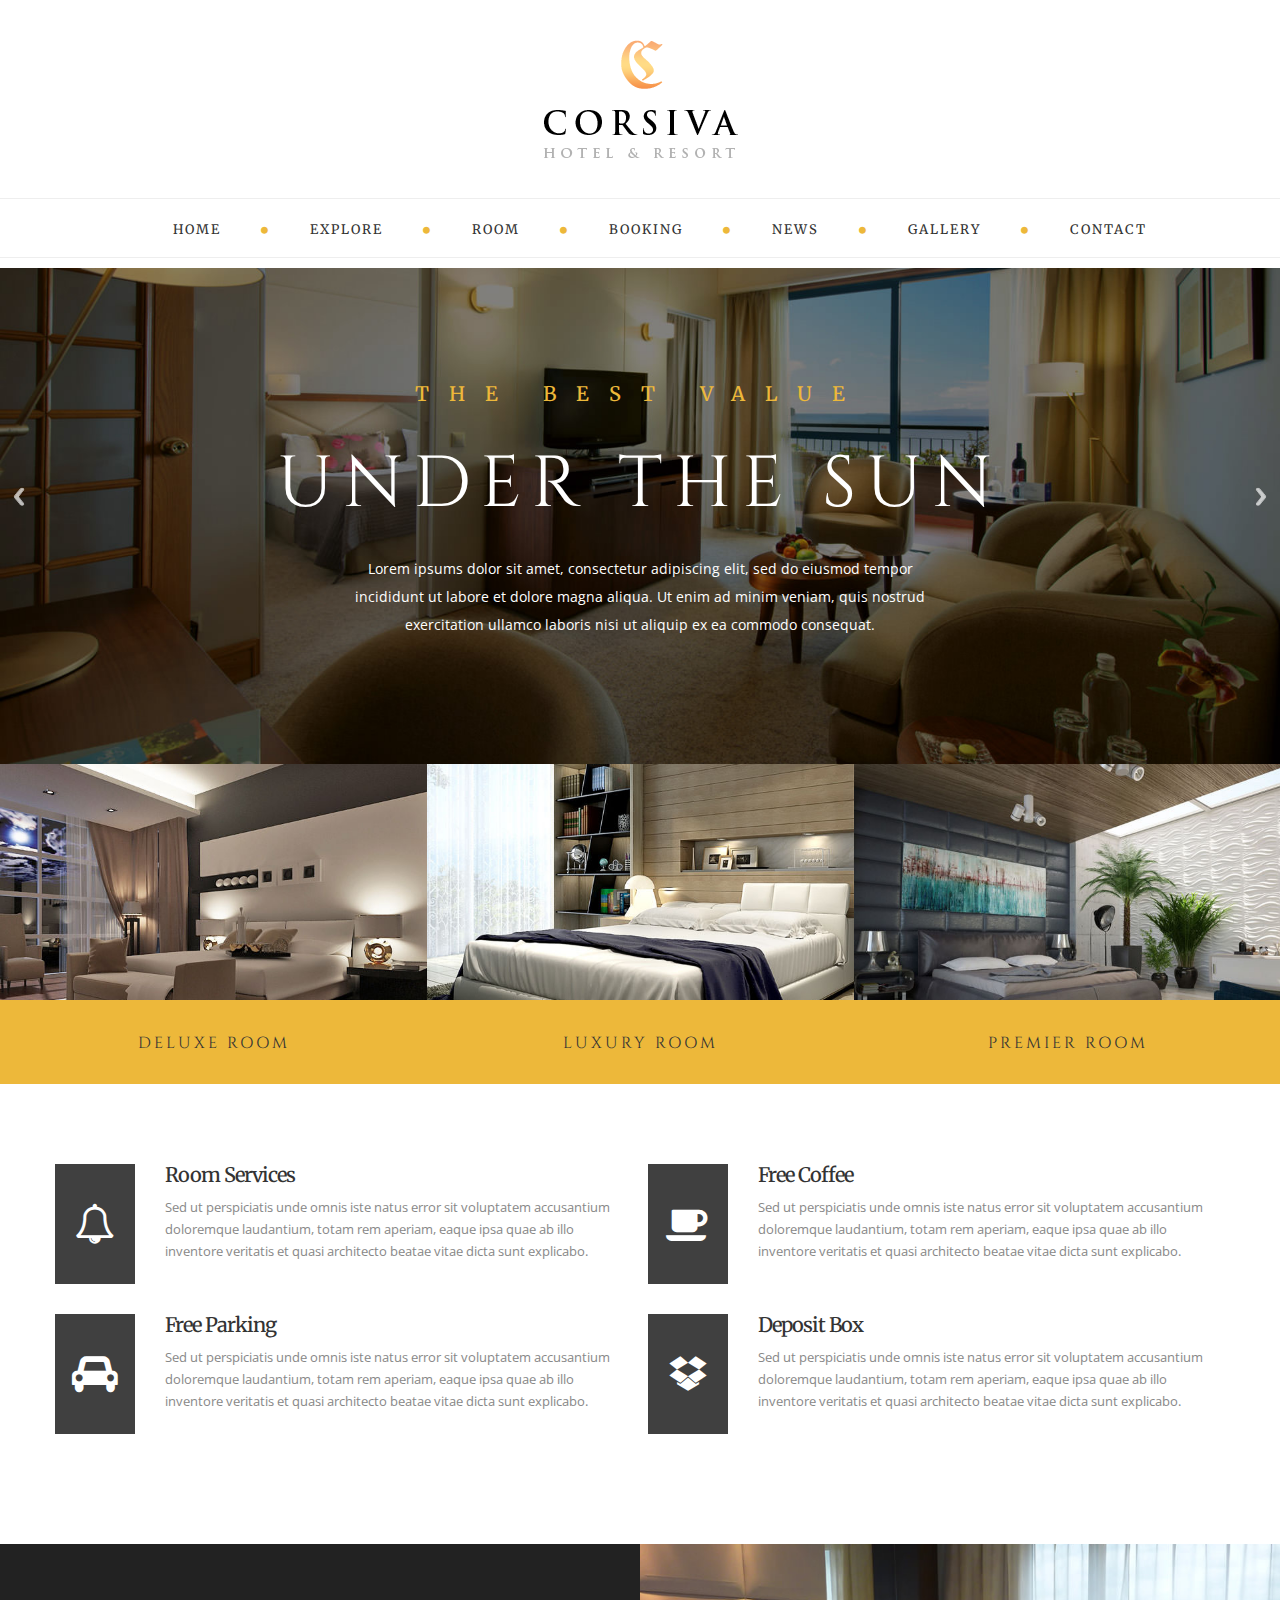
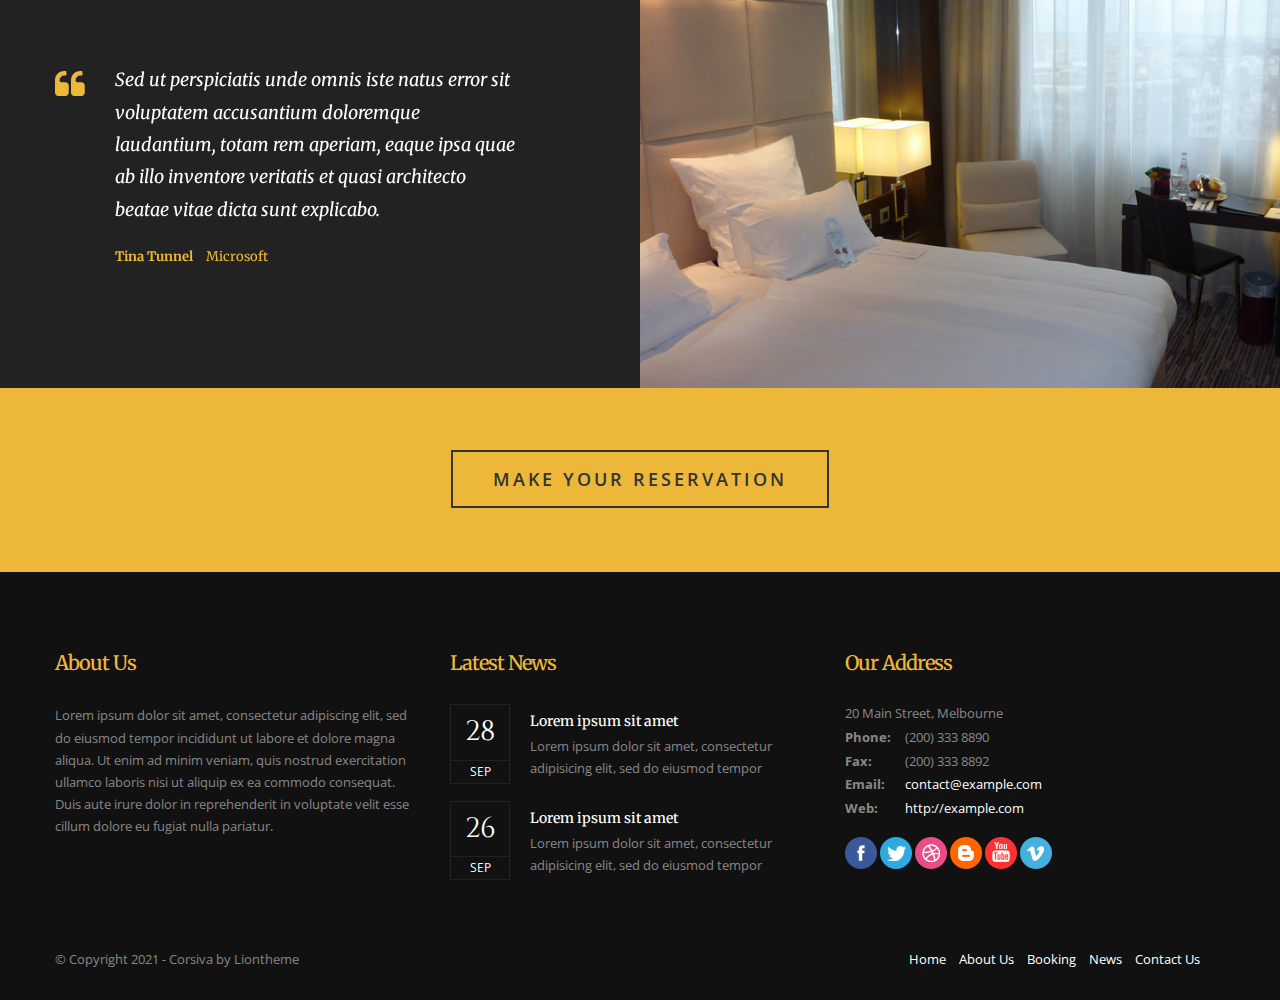
<file: index.html>
<!DOCTYPE html>
<html lang="en">

<head>
    <meta charset="utf-8">
    <title>Corsiva Hotel</title>
    <meta name="viewport" content="width=device-width, initial-scale=1.0">
    <meta name="description" content="">
    <meta name="author" content="">
    <link rel="stylesheet" href="css/bootstrap.css">
    <link rel="stylesheet" href="css/bootstrap-responsive.css">
    <link rel="stylesheet" href="css/prettyPhoto.css">
    <link rel="stylesheet" href="css/responsiveslides.css">
    <link rel="stylesheet" href="css/datepicker.css">
    <link rel="stylesheet" href="font-awesome/css/font-awesome.css">
    <link rel="stylesheet" href="css/owl.transitions.css">
    <link rel="stylesheet" href="css/owl.carousel.css">
    <link rel="stylesheet" href="css/owl.theme.css">
    <link rel="stylesheet" href="http://fonts.googleapis.com/css?family=Open+Sans:400,300,300italic,400italic,600,600italic,700italic,700">
    <link rel="stylesheet" href="http://fonts.googleapis.com/css?family=Antic+Slab">
    <link rel="stylesheet" href="http://fonts.googleapis.com/css?family=Merriweather:300italic,400italic,400,300,700,700italic,900,900italic">
    <link rel="stylesheet" href="http://fonts.googleapis.com/css?family=Cinzel:400,700,900">
    <link rel="stylesheet" href="css/main.css">
</head>

<body>
    <!-- header begin -->
    <header class="header">
        <!-- logo begin -->
        <div id="logo">
            <div class="inner">
                <a href="index.html">
                    <img src="img/logo.png" alt=""></a>
            </div>
        </div>
        <!-- logo close -->

        <!-- mainmenu begin -->
        <div id="mainmenu-container">
            <ul id="mainmenu">
                <li><a href="index.html">Home</a>

                </li>
                <li><a href="explore.html">Explore</a></li>
                <li><a href="room-list.html">Room</a>

                </li>
                <li><a href="booking.html">Booking</a></li>
                <li><a href="news.html">News</a>

                </li>
                <li><a href="gallery.html">Gallery</a></li>
                <li><a href="contact.html">Contact</a></li>
            </ul>
        </div>
        <!-- mainmenu close -->

        <div id="menu-btn"></div>
    </header>

    <!-- slider -->
    <div class="slider">
        <div class="callbacks_container">
            <ul class="rslides pic_slider">
                <li>
                    <div class="text-wrap">
                        <div class="inner">
                            <div class="mid">
                                <h3>The Best Value</h3>
                                <h1>Under The Sun</h1>
                                <div class="desc">
                                    Lorem ipsums dolor sit amet, consectetur adipiscing elit, sed do eiusmod tempor incididunt ut labore et dolore magna aliqua. Ut enim ad minim veniam, quis nostrud exercitation ullamco laboris nisi ut aliquip ex ea commodo consequat.
                                </div>
                            </div>
                        </div>

                    </div>
                    <img src="img/slider-home/pic%20(1).jpg" alt="">
                </li>

                <li>
                    <div class="text-wrap">
                        <div class="inner">
                            <div class="mid">
                                <h3>Stay With Us</h3>
                                <h1>Feel Like Home</h1>
                                <div class="desc">
                                    Lorem ipsum dolor sit amet, consectetur adipiscing elit, sed do eiusmod tempor incididunt ut labore et dolore magna aliqua. Ut enim ad minim veniam, quis nostrud exercitation ullamco laboris nisi ut aliquip ex ea commodo consequat.
                                </div>
                            </div>
                        </div>

                    </div>
                    <img src="img/slider-home/pic%20(2).jpg" alt="">
                </li>
            </ul>
        </div>
    </div>
    <!-- slider close -->
    <div class="clearfix"></div>
    <!-- content begin -->
    <section id="content" class="no-top no-bottom">
        <div class="fx custom-carousel-1">
            <div class="room-item item">
                <div class="overlay">
                    <a href="single-room.html">
                        <h1>Deluxe Room</h1>
                    </a>
                    <div class="desc">
                        Lorem ipsum dolor sit amet, consectetur adipisicing elit, sed do eiusmod tempor incididunt ut labore et dolore magna aliqua. Ut enim ad minim veniam, quis nostrud exercitation ullamco laboris nisi ut aliquip.
                        <div class="price">$199<span>/night</span></div>
                        <a href="single-room.html" class="btn-border">View Details</a>
                    </div>
                </div>
                <img src="img/room/pic%20(1).jpg" alt="">
            </div>

            <div class="room-item item">
                <div class="overlay">
                    <a href="single-room.html">
                        <h1>Luxury Room</h1>
                    </a>
                    <div class="desc">
                        Lorem ipsum dolor sit amet, consectetur adipisicing elit, sed do eiusmod tempor incididunt ut labore et dolore magna aliqua. Ut enim ad minim veniam, quis nostrud exercitation ullamco laboris nisi ut aliquip.
                        <div class="price">$299<span>/night</span></div>
                        <a href="single-room.html" class="btn-border">View Details</a>
                    </div>

                </div>
                <img src="img/room/pic%20(2).jpg" alt="">
            </div>

            <div class="room-item item">
                <div class="overlay">
                    <a href="single-room.html">
                        <h1>Premier Room</h1>
                    </a>
                    <div class="desc">
                        Lorem ipsum dolor sit amet, consectetur adipisicing elit, sed do eiusmod tempor incididunt ut labore et dolore magna aliqua. Ut enim ad minim veniam, quis nostrud exercitation ullamco laboris nisi ut aliquip.
                        <div class="price">$399<span>/night</span></div>
                        <a href="single-room.html" class="btn-border">View Details</a>
                    </div>
                </div>
                <img src="img/room/pic%20(3).jpg" alt="">
            </div>

            <div class="room-item item">
                <div class="overlay">
                    <a href="single-room.html">
                        <h1>Deluxe Suite</h1>
                    </a>
                    <div class="desc">
                        Lorem ipsum dolor sit amet, consectetur adipisicing elit, sed do eiusmod tempor incididunt ut labore et dolore magna aliqua. Ut enim ad minim veniam, quis nostrud exercitation ullamco laboris nisi ut aliquip.
                        <div class="price">$499<span>/night</span></div>
                        <a href="single-room.html" class="btn-border">View Details</a>
                    </div>
                </div>
                <img src="img/room/pic%20(4).jpg" alt="">
            </div>

            <div class="room-item item">
                <div class="overlay">
                    <a href="single-room.html">
                        <h1>Luxury Suite</h1>
                    </a>
                    <div class="desc">
                        Lorem ipsum dolor sit amet, consectetur adipisicing elit, sed do eiusmod tempor incididunt ut labore et dolore magna aliqua. Ut enim ad minim veniam, quis nostrud exercitation ullamco laboris nisi ut aliquip.
                        <div class="price">$599<span>/night</span></div>
                        <a href="single-room.html" class="btn-border">View Details</a>
                    </div>
                </div>
                <img src="img/room/pic%20(5).jpg" alt="">
            </div>



        </div>

        <section class="section">

            <div class="container">
                <div class="row">
                    <div class="col-md-6">
                        <div class="icon-box">
                            <i class="fa fa-bell-o"></i>
                            <div class="text">
                                <h3>Room Services</h3>
                                Sed ut perspiciatis unde omnis iste natus error sit voluptatem accusantium doloremque laudantium, totam rem aperiam, eaque ipsa quae ab illo inventore veritatis et quasi architecto beatae vitae dicta sunt explicabo.
                            </div>
                        </div>
                    </div>

                    <div class="col-md-6">
                        <div class="icon-box">
                            <i class="fa fa-coffee"></i>
                            <div class="text">
                                <h3>Free Coffee</h3>
                                Sed ut perspiciatis unde omnis iste natus error sit voluptatem accusantium doloremque laudantium, totam rem aperiam, eaque ipsa quae ab illo inventore veritatis et quasi architecto beatae vitae dicta sunt explicabo.
                            </div>
                        </div>
                    </div>

                    <div class="col-md-6">
                        <div class="icon-box">
                            <i class="fa fa-car"></i>
                            <div class="text">
                                <h3>Free Parking</h3>
                                Sed ut perspiciatis unde omnis iste natus error sit voluptatem accusantium doloremque laudantium, totam rem aperiam, eaque ipsa quae ab illo inventore veritatis et quasi architecto beatae vitae dicta sunt explicabo.
                            </div>
                        </div>
                    </div>

                    <div class="col-md-6">
                        <div class="icon-box">
                            <i class="fa fa-dropbox"></i>
                            <div class="text">
                                <h3>Deposit Box</h3>
                                Sed ut perspiciatis unde omnis iste natus error sit voluptatem accusantium doloremque laudantium, totam rem aperiam, eaque ipsa quae ab illo inventore veritatis et quasi architecto beatae vitae dicta sunt explicabo.
                            </div>
                        </div>
                    </div>
                </div>

            </div>
        </section>


        <section id="section-about-1" class="dark side-bg">
            <div class="col-md-6 col-md-offset-6 pull-right image-container">
                <div class="background-image"></div>
            </div>

            <div class="container">
                <div class="row">
                    <div class="col-md-5">
                        <div class="inner-padding">
                            <ul class="client-quotes animated" data-animation="fadeIn">
                                <li>
                                    <div class="text">
                                        Sed ut perspiciatis unde omnis iste natus error sit voluptatem accusantium doloremque laudantium, totam rem aperiam, eaque ipsa quae ab illo inventore veritatis et quasi architecto beatae vitae dicta sunt explicabo.
                                    </div>
                                    <span class="name">Tina Tunnel</span>
                                    <span class="company">Microsoft</span>
                                </li>

                                <li>
                                    <div class="text">
                                        Sed ut perspiciatis unde omnis iste natus error sit voluptatem accusantium doloremque laudantium, totam rem aperiam, eaque ipsa quae ab illo inventore veritatis et quasi architecto beatae vitae dicta sunt explicabo.
                                    </div>
                                    <span class="name">Sandra Bullock</span>
                                    <span class="company">Apple</span>
                                </li>

                                <li>
                                    <div class="text">
                                        Sed ut perspiciatis unde omnis iste natus error sit voluptatem accusantium doloremque laudantium, totam rem aperiam, eaque ipsa quae ab illo inventore veritatis et quasi architecto beatae vitae dicta sunt explicabo.
                                    </div>
                                    <span class="name">Angelina</span>
                                    <span class="company">Samsung</span>
                                </li>
                            </ul>
                        </div>
                        <div class="clearfix"></div>
                    </div>
                </div>
            </div>
            <div class="clearfix"></div>
        </section>


        <section class="call-to-action text-center">
            <a href="#" class="btn-big-border">Make Your Reservation</a>
        </section>


    </section>

    <!-- footer begin -->
    <footer>
        <div class="container">
            <div class="row">
                <div class="col-md-4">
                    <h3>About Us</h3>
                    Lorem ipsum dolor sit amet, consectetur adipiscing elit, sed do eiusmod tempor incididunt ut labore et dolore magna aliqua. Ut enim ad minim veniam, quis nostrud exercitation ullamco laboris nisi ut aliquip ex ea commodo consequat. Duis aute irure dolor
                    in reprehenderit in voluptate velit esse cillum dolore eu fugiat nulla pariatur.
                </div>
                <div class="col-md-4">
                    <h3>Latest News</h3>
                    <ul class="bloglist-small">
                        <li>
                            <div class="date-box">
                                <span class="day">28</span>
                                <span class="month">SEP</span>
                            </div>
                            <div class="txt">
                                <h5><a href="css/index.html#">Lorem ipsum sit amet</a></h5>
                                <div>
                                    <div>Lorem ipsum dolor sit amet, consectetur adipisicing elit, sed do eiusmod tempor</div>
                                </div>
                            </div>
                        </li>
                        <li>
                            <div class="date-box">
                                <span class="day">26</span>
                                <span class="month">SEP</span>
                            </div>
                            <div class="txt">
                                <h5><a href="css/index.html#">Lorem ipsum sit amet</a></h5>
                                Lorem ipsum dolor sit amet, consectetur adipisicing elit, sed do eiusmod tempor
                            </div>
                        </li>
                    </ul>
                    <div class="clearfix"></div>
                </div>
                <div class="col-md-4">
                    <h3>Our Address</h3>
                    <address>
                        <span>20 Main Street, Melbourne</span>
                        <span><strong>Phone:</strong>(200) 333 8890</span>
                        <span><strong>Fax:</strong>(200) 333 8892</span>
                        <span><strong>Email:</strong><a href="mailto:contact@example.com">contact@example.com</a></span>
                        <span><strong>Web:</strong><a href="#test">http://example.com</a></span>
                    </address>

                    <div class="social-icons">
                        <a href="#">
                            <img src="img/social-icons/facebook.png" alt=""></a>
                        <a href="#">
                            <img src="img/social-icons/twitter.png" alt=""></a>
                        <a href="#">
                            <img src="img/social-icons/dribbble.png" alt=""></a>
                        <a href="#">
                            <img src="img/social-icons/blogger.png" alt=""></a>
                        <a href="#">
                            <img src="img/social-icons/youtube.png" alt=""></a>
                        <a href="#">
                            <img src="img/social-icons/vimeo.png" alt=""></a>
                    </div>
                </div>
            </div>
        </div>

        <div class="subfooter">
            <div class="container">
                <div class="row">
                    <div class="col-md-6">
                        &copy; Copyright 2021 - Corsiva by Liontheme
                    </div>
                    <div class="col-md-6">
                        <nav>
                            <ul>
                                <li><a href="#">Home</a></li>
                                <li><a href="#">About Us</a></li>
                                <li><a href="#">Booking</a></li>
                                <li><a href="#">News</a></li>
                                <li><a href="#">Contact Us</a></li>
                            </ul>
                        </nav>
                    </div>
                </div>
            </div>
        </div>

    </footer>
    <!-- footer close -->

    <!-- LOAD JS FILES -->
    <script src="js/jquery.min.js"></script>
    <script src="js/bootstrap.min.js"></script>
    <script src="js/jquery.isotope.min.js"></script>
    <script src="js/jquery.prettyPhoto.js"></script>
    <script src="js/easing.js"></script>
    <script src="js/jquery.lazyload.js"></script>
    <script src="js/jquery.ui.totop.js"></script>
    <script src="js/selectnav.js"></script>
    <script src="js/ender.js"></script>
    <script src="js/responsiveslides.min.js"></script>
    <script src="js/jquery.flexslider-min.js"></script>
    <script src="js/bootstrap-datepicker.js"></script>
    <script src="js/owl.carousel.min.js"></script>
    <script src="js/custom.js"></script>

    <!-- datepicker js -->
    <script>
        jQuery(document).ready(function() {
            jQuery('#checkin').datepicker();
            jQuery('#checkout').datepicker();
        });
    </script>

</body>

</html>
</file>
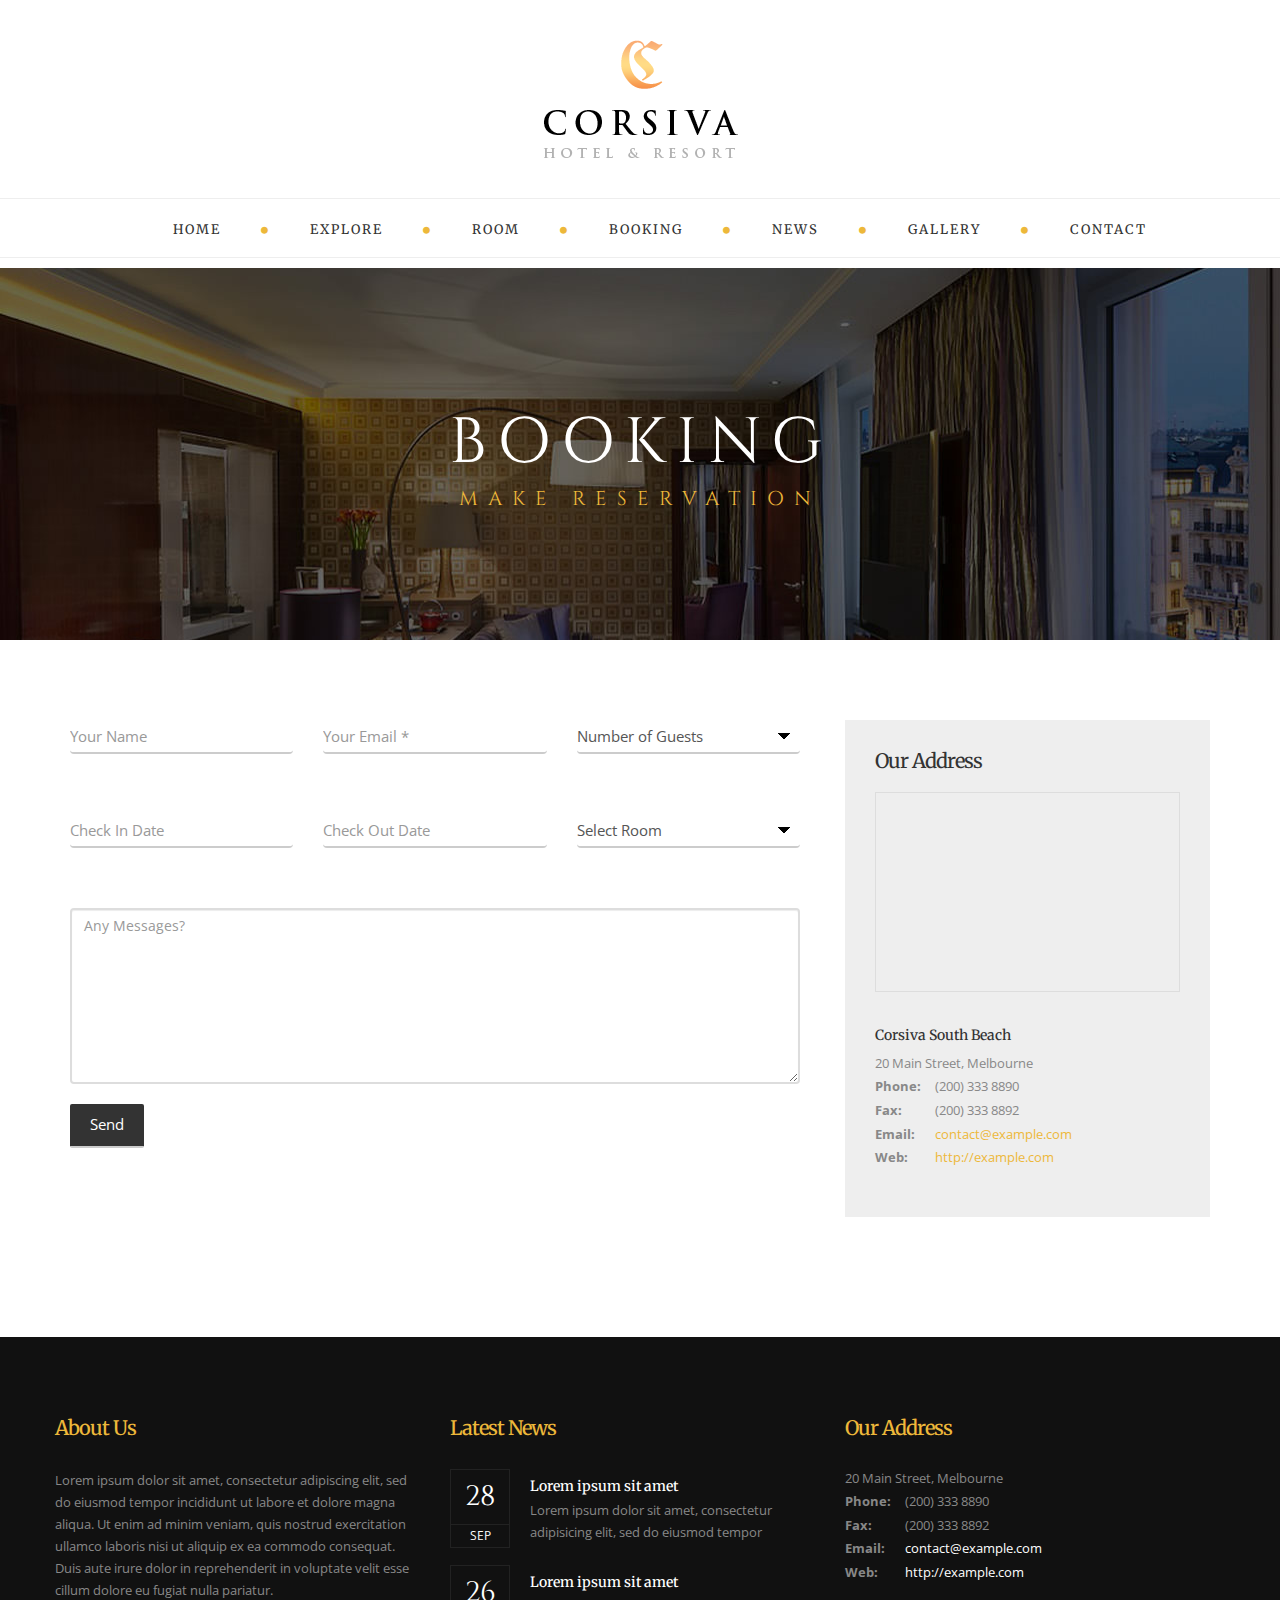
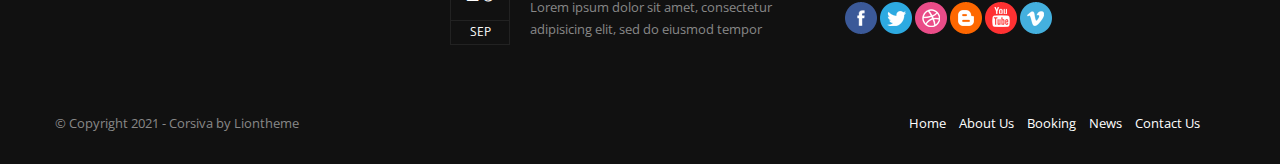
<file: booking.html>
<!DOCTYPE html>
<html lang="en">

<head>
    <meta charset="utf-8">
    <title>Corsiva Hotel</title>
    <meta name="viewport" content="width=device-width, initial-scale=1.0">
    <meta name="description" content="">
    <meta name="author" content="">
    <link rel="stylesheet" href="css/bootstrap.css">
    <link rel="stylesheet" href="css/bootstrap-responsive.css">
    <link rel="stylesheet" href="css/prettyPhoto.css">
    <link rel="stylesheet" href="css/responsiveslides.css">
    <link rel="stylesheet" href="css/datepicker.css">
    <link rel="stylesheet" href="font-awesome/css/font-awesome.css">
    <link rel="stylesheet" href="css/owl.transitions.css">
    <link rel="stylesheet" href="css/owl.carousel.css">
    <link rel="stylesheet" href="css/owl.theme.css">
    <link rel="stylesheet" href="http://fonts.googleapis.com/css?family=Open+Sans:400,300,300italic,400italic,600,600italic,700italic,700">
    <link rel="stylesheet" href="http://fonts.googleapis.com/css?family=Antic+Slab">
    <link rel="stylesheet" href="http://fonts.googleapis.com/css?family=Merriweather:300italic,400italic,400,300,700,700italic,900,900italic">
    <link rel="stylesheet" href="http://fonts.googleapis.com/css?family=Cinzel:400,700,900">
    <link rel="stylesheet" href="css/main.css">
</head>

<body>
    <!-- header begin -->
    <header class="header">
        <!-- logo begin -->
        <div id="logo">
            <div class="inner">
                <a href="index.html">
                    <img src="img/logo.png" alt=""></a>
            </div>
        </div>
        <!-- logo close -->

        <!-- mainmenu begin -->
        <div id="mainmenu-container">
            <ul id="mainmenu">
                <li><a href="index.html">Home</a>

                </li>
                <li><a href="explore.html">Explore</a></li>
                <li><a href="room-list.html">Room</a>

                </li>
                <li><a href="booking.html">Booking</a></li>
                <li><a href="news.html">News</a>

                </li>
                <li><a href="gallery.html">Gallery</a></li>
                <li><a href="contact.html">Contact</a></li>
            </ul>
        </div>
        <!-- mainmenu close -->

        <div id="menu-btn"></div>
    </header>
    <!-- header close -->

    <!-- subheader begin -->
    <div id="subheader">
        <h1>Booking</h1>
        <h3>Make Reservation</h3>
    </div>
    <!-- subheader close -->

    <!-- content begin -->
    <div id="content">
        <div class="container">
            <div class="row">
                <div class="col-md-8">
                    <div class="contact_form_holder">
                        <form name="contactForm" id='booking_form' method="post" action='http://www.themenesia.com/liontheme/corsiva-light/reservation.php'>

                            <div class="col-md-4">
                                <input type="text" class="form-control" name="name" id="name" placeholder="Your Name" />
                            </div>

                            <div class="col-md-4">
                                <input type="text" class="form-control" name="email" id="email" placeholder="Your Email *" />
                                <div id="error_email" class="error">Please check your email</div>
                            </div>

                            <div class="col-md-4">
                                <select name="guest" id="guest" class="form-control">
                                    <option>Number of Guests</option>
                                    <option>1</option>
                                    <option>2</option>
                                    <option>3</option>
                                    <option>4</option>
                                    <option>5</option>
                                    <option>>5</option>
                                </select>
                            </div>
                            <div class="col-md-4">
                                <input type="text" class="form-control" name="checkin" id="checkin" placeholder="Check In Date" />
                                <div id="error_datepicker" class="error">Please check again</div>
                            </div>

                            <div class="col-md-4">
                                <input type="text" class="form-control" name="checkout" id="checkout" placeholder="Check Out Date" />
                                <div id="error_person_num" class="error">Please check again</div>
                            </div>

                            <div class="col-md-4">
                                <select name="room" id="room" class="form-control">
                                    <option>Select Room</option>
                                    <option>Single Room</option>
                                    <option>Double Room</option>
                                    <option>Triple Room</option>
                                    <option>Elegant Room</option>
                                </select>
                            </div>



                            <div class="col-md-12">
                                <textarea cols="10" rows="8" name="message" id="message" class="form-control" placeholder="Any Messages?"></textarea>
                                <div id="error_message" class="error">Please check your message</div>
                                <div id="mail_success" class="success">Thank you. Your message has been sent.</div>
                                <div id="mail_failed" class="error">Error, email not sent</div>

                                <div id="mail_success" class="success">Thank you. Your message has been sent.</div>
                                <div id="mail_failed" class="error">Error, email not sent</div>

                                <p id="btnsubmit">
                                    <input type="submit" id="send" value="Send" class="btn btn-custom" />
                                </p>
                            </div>


                        </form>
                    </div>

                </div>

                <div id="sidebar" class="col-md-4">
                    <!-- widget -->
                    <div class="widget widget-text">
                        <h3>Our Address</h3>
                        <div class="map-small">
                            <iframe frameborder="0" scrolling="no" marginheight="0" marginwidth="0" src="https://maps.google.co.id/maps?f=q&amp;source=s_q&amp;hl=en&amp;q=16+Riverside+Rd,+Singapore&amp;sll=-2.547988,118.037109&amp;sspn=29.394918,50.756836&amp;ie=UTF8&amp;geocode=Fb8IFgAdu40vBg&amp;split=0&amp;hq=&amp;hnear=16+Riverside+Rd,+Singapore&amp;ll=1.444031,103.779771&amp;spn=0.014522,0.024784&amp;t=m&amp;z=14&amp;output=embed&amp;iwloc=false"></iframe>
                        </div>

                        <address>
                            <h4>Corsiva South Beach</h4>
                            <span>20 Main Street, Melbourne</span>
                            <span><strong>Phone:</strong>(200) 333 8890</span>
                            <span><strong>Fax:</strong>(200) 333 8892</span>
                            <span><strong>Email:</strong><a href="mailto:contact@example.com">contact@example.com</a></span>
                            <span><strong>Web:</strong><a href="#test">http://example.com</a></span>
                        </address>


                    </div>
                    <!-- widget close -->
                </div>
            </div>
        </div>
    </div>
    </div>
    <!-- content close -->


    <!-- footer begin -->
    <footer>
        <div class="container">
            <div class="row">
                <div class="col-md-4">
                    <h3>About Us</h3>
                    Lorem ipsum dolor sit amet, consectetur adipiscing elit, sed do eiusmod tempor incididunt ut labore et dolore magna aliqua. Ut enim ad minim veniam, quis nostrud exercitation ullamco laboris nisi ut aliquip ex ea commodo consequat. Duis aute irure dolor
                    in reprehenderit in voluptate velit esse cillum dolore eu fugiat nulla pariatur.
                </div>
                <div class="col-md-4">
                    <h3>Latest News</h3>
                    <ul class="bloglist-small">
                        <li>
                            <div class="date-box">
                                <span class="day">28</span>
                                <span class="month">SEP</span>
                            </div>
                            <div class="txt">
                                <h5><a href="css/index.html#">Lorem ipsum sit amet</a></h5>
                                <div>
                                    <div>Lorem ipsum dolor sit amet, consectetur adipisicing elit, sed do eiusmod tempor</div>
                                </div>
                            </div>
                        </li>
                        <li>
                            <div class="date-box">
                                <span class="day">26</span>
                                <span class="month">SEP</span>
                            </div>
                            <div class="txt">
                                <h5><a href="css/index.html#">Lorem ipsum sit amet</a></h5>
                                Lorem ipsum dolor sit amet, consectetur adipisicing elit, sed do eiusmod tempor
                            </div>
                        </li>
                    </ul>
                    <div class="clearfix"></div>
                </div>
                <div class="col-md-4">
                    <h3>Our Address</h3>
                    <address>
                        <span>20 Main Street, Melbourne</span>
                        <span><strong>Phone:</strong>(200) 333 8890</span>
                        <span><strong>Fax:</strong>(200) 333 8892</span>
                        <span><strong>Email:</strong><a href="mailto:contact@example.com">contact@example.com</a></span>
                        <span><strong>Web:</strong><a href="#test">http://example.com</a></span>
                    </address>

                    <div class="social-icons">
                        <a href="#">
                            <img src="img/social-icons/facebook.png" alt=""></a>
                        <a href="#">
                            <img src="img/social-icons/twitter.png" alt=""></a>
                        <a href="#">
                            <img src="img/social-icons/dribbble.png" alt=""></a>
                        <a href="#">
                            <img src="img/social-icons/blogger.png" alt=""></a>
                        <a href="#">
                            <img src="img/social-icons/youtube.png" alt=""></a>
                        <a href="#">
                            <img src="img/social-icons/vimeo.png" alt=""></a>
                    </div>
                </div>
            </div>
        </div>

        <div class="subfooter">
            <div class="container">
                <div class="row">
                    <div class="col-md-6">
                        &copy; Copyright 2021 - Corsiva by Liontheme
                    </div>
                    <div class="col-md-6">
                        <nav>
                            <ul>
                                <li><a href="#">Home</a></li>
                                <li><a href="#">About Us</a></li>
                                <li><a href="#">Booking</a></li>
                                <li><a href="#">News</a></li>
                                <li><a href="#">Contact Us</a></li>
                            </ul>
                        </nav>
                    </div>
                </div>
            </div>
        </div>

    </footer>
    <!-- footer close -->

    <!-- LOAD JS FILES -->
    <script src="js/jquery.min.js"></script>
    <script src="js/bootstrap.min.js"></script>
    <script src="js/jquery.isotope.min.js"></script>
    <script src="js/jquery.prettyPhoto.js"></script>
    <script src="js/easing.js"></script>
    <script src="js/jquery.lazyload.js"></script>
    <script src="js/jquery.ui.totop.js"></script>
    <script src="js/selectnav.js"></script>
    <script src="js/ender.js"></script>
    <script src="js/responsiveslides.min.js"></script>
    <script src="js/jquery.flexslider-min.js"></script>
    <script src="js/bootstrap-datepicker.js"></script>
    <script src="js/owl.carousel.min.js"></script>
    <script src="js/custom.js"></script>
</body>

</html>
</file>
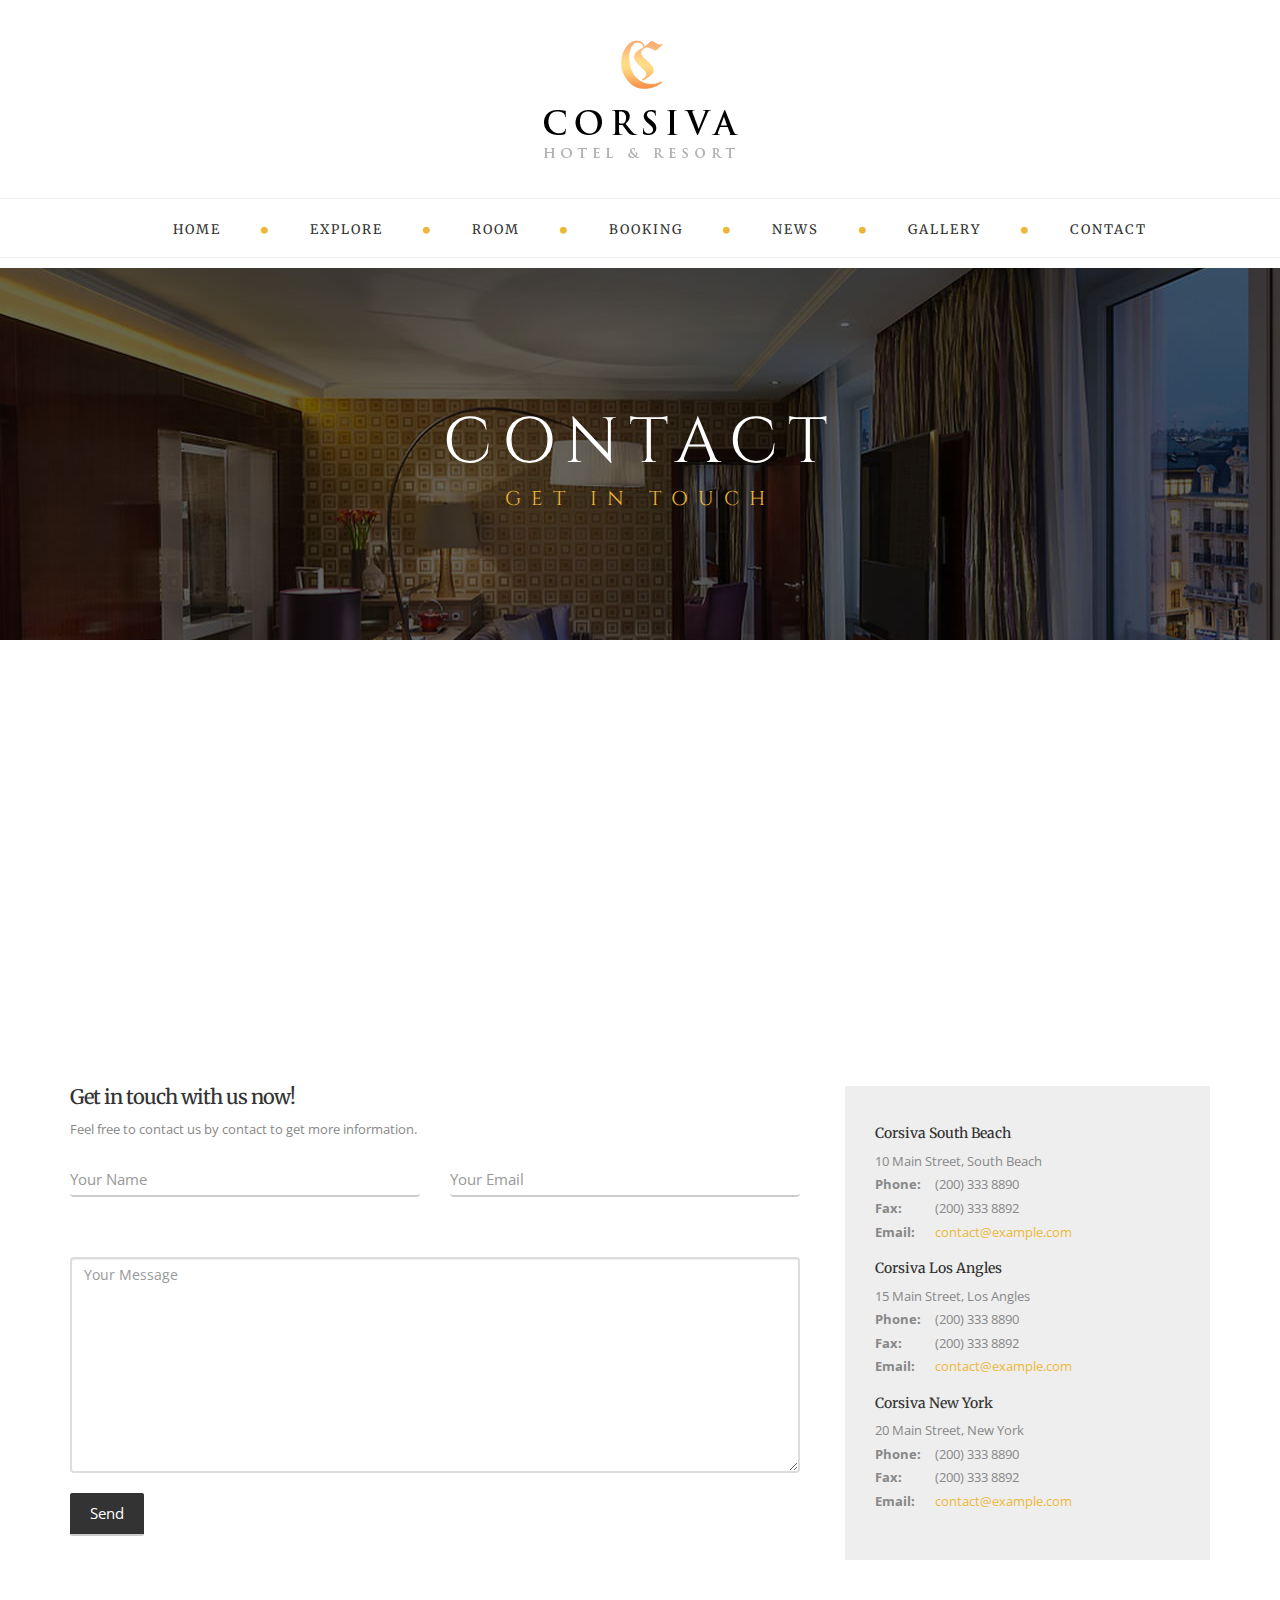
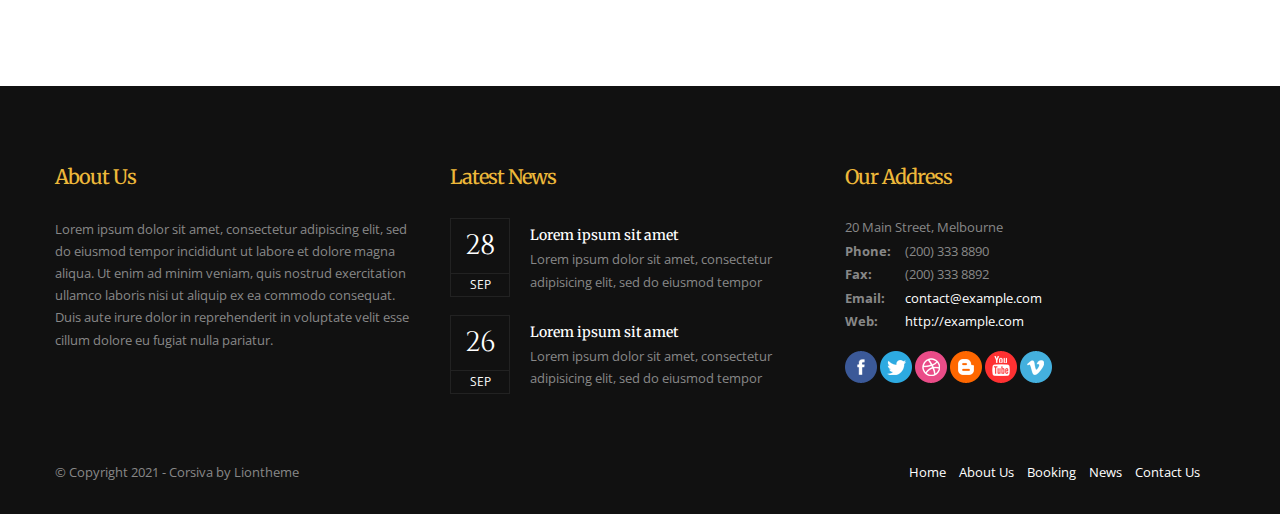
<file: contact.html>
<!DOCTYPE html>
<html lang="en">

<head>
    <meta charset="utf-8">
    <title>Corsiva Hotel</title>
    <meta name="viewport" content="width=device-width, initial-scale=1.0">
    <meta name="description" content="">
    <meta name="author" content="">
    <link rel="stylesheet" href="css/bootstrap.css">
    <link rel="stylesheet" href="css/bootstrap-responsive.css">
    <link rel="stylesheet" href="css/prettyPhoto.css">
    <link rel="stylesheet" href="css/responsiveslides.css">
    <link rel="stylesheet" href="css/datepicker.css">
    <link rel="stylesheet" href="font-awesome/css/font-awesome.css">
    <link rel="stylesheet" href="css/owl.transitions.css">
    <link rel="stylesheet" href="css/owl.carousel.css">
    <link rel="stylesheet" href="css/owl.theme.css">
    <link rel="stylesheet" href="http://fonts.googleapis.com/css?family=Open+Sans:400,300,300italic,400italic,600,600italic,700italic,700">
    <link rel="stylesheet" href="http://fonts.googleapis.com/css?family=Antic+Slab">
    <link rel="stylesheet" href="http://fonts.googleapis.com/css?family=Merriweather:300italic,400italic,400,300,700,700italic,900,900italic">
    <link rel="stylesheet" href="http://fonts.googleapis.com/css?family=Cinzel:400,700,900">
    <link rel="stylesheet" href="css/main.css">
</head>

<body>
    <!-- header begin -->
    <header class="header">
        <!-- logo begin -->
        <div id="logo">
            <div class="inner">
                <a href="index.html">
                    <img src="img/logo.png" alt=""></a>
            </div>
        </div>
        <!-- logo close -->

        <!-- mainmenu begin -->
        <div id="mainmenu-container">
            <ul id="mainmenu">
                <li><a href="index.html">Home</a>

                </li>
                <li><a href="explore.html">Explore</a></li>
                <li><a href="room-list.html">Room</a>

                </li>
                <li><a href="booking.html">Booking</a></li>
                <li><a href="news.html">News</a>

                </li>
                <li><a href="gallery.html">Gallery</a></li>
                <li><a href="contact.html">Contact</a></li>
            </ul>
        </div>
        <!-- mainmenu close -->

        <div id="menu-btn"></div>
    </header>
    <!-- header close -->

    <!-- subheader begin -->
    <div id="subheader">
        <h1>Contact</h1>
        <h3>Get In Touch</h3>
    </div>
    <!-- subheader close -->

    <div id="map-container">
        <iframe frameborder="0" scrolling="no" marginheight="0" marginwidth="0" src="https://maps.google.co.id/maps?f=q&amp;source=s_q&amp;hl=en&amp;q=16+Riverside+Rd,+Singapore&amp;sll=-2.547988,118.037109&amp;sspn=29.394918,50.756836&amp;ie=UTF8&amp;geocode=Fb8IFgAdu40vBg&amp;split=0&amp;hq=&amp;hnear=16+Riverside+Rd,+Singapore&amp;ll=1.444031,103.779771&amp;spn=0.014522,0.024784&amp;t=m&amp;z=14&amp;output=embed&amp;iwloc=false"></iframe>
    </div>


    <!-- content begin -->
    <div id="content">
        <div class="container">
            <div class="row">
                <div class="col-md-8">
                    <div class="col-md-12">
                        <h3>Get in touch with us now!</h3>
                        Feel free to contact us by contact to get more information.<br />
                        <br />
                    </div>
                    <div class="contact_form_holder">
                        <form name="contactForm" id='contact_form' method="post" action='http://www.themenesia.com/liontheme/corsiva-light/send.php'>

                            <div class="col-md-6">
                                <input type="text" class="form-control" name="name" id="name" placeholder="Your Name" />
                            </div>

                            <div class="col-md-6">
                                <input type="text" class="form-control" name="email" id="email" placeholder="Your Email" />
                            </div>

                            <div class="col-md-12">
                                <textarea cols="10" rows="10" name="message" id="message" class="form-control" placeholder="Your Message"></textarea>
                                <div id="mail_success" class="success">Thank you. Your message has been sent.</div>
                                <div id="mail_failed" class="error">Error, email not sent</div>

                                <p id="btnsubmit">
                                    <input type="submit" id="send" value="Send" class="btn btn-custom" />
                                </p>
                            </div>


                        </form>
                    </div>

                </div>

                <div id="sidebar" class="col-md-4">
                    <!-- widget text -->

                    <div class="widget widget-text">
                        <address>
                            <h4>Corsiva South Beach</h4>
                            <span>10 Main Street, South Beach</span>
                            <span><strong>Phone:</strong>(200) 333 8890</span>
                            <span><strong>Fax:</strong>(200) 333 8892</span>
                            <span><strong>Email:</strong><a href="mailto:contact@example.com">contact@example.com</a></span>
                        </address>
                        <div class="small-border"></div>
                        <address>
                            <h4>Corsiva Los Angles</h4>
                            <span>15 Main Street, Los Angles</span>
                            <span><strong>Phone:</strong>(200) 333 8890</span>
                            <span><strong>Fax:</strong>(200) 333 8892</span>
                            <span><strong>Email:</strong><a href="mailto:contact@example.com">contact@example.com</a></span>
                        </address>
                        <div class="small-border"></div>
                        <address>
                            <h4>Corsiva New York</h4>
                            <span>20 Main Street, New York</span>
                            <span><strong>Phone:</strong>(200) 333 8890</span>
                            <span><strong>Fax:</strong>(200) 333 8892</span>
                            <span><strong>Email:</strong><a href="mailto:contact@example.com">contact@example.com</a></span>
                        </address>


                    </div>

                </div>
            </div>
        </div>
    </div>
    </div>
    <!-- content close -->

    <!-- footer begin -->
    <footer>
        <div class="container">
            <div class="row">
                <div class="col-md-4">
                    <h3>About Us</h3>
                    Lorem ipsum dolor sit amet, consectetur adipiscing elit, sed do eiusmod tempor incididunt ut labore et dolore magna aliqua. Ut enim ad minim veniam, quis nostrud exercitation ullamco laboris nisi ut aliquip ex ea commodo consequat. Duis aute irure dolor
                    in reprehenderit in voluptate velit esse cillum dolore eu fugiat nulla pariatur.
                </div>
                <div class="col-md-4">
                    <h3>Latest News</h3>
                    <ul class="bloglist-small">
                        <li>
                            <div class="date-box">
                                <span class="day">28</span>
                                <span class="month">SEP</span>
                            </div>
                            <div class="txt">
                                <h5><a href="css/index.html#">Lorem ipsum sit amet</a></h5>
                                <div>
                                    <div>Lorem ipsum dolor sit amet, consectetur adipisicing elit, sed do eiusmod tempor</div>
                                </div>
                            </div>
                        </li>
                        <li>
                            <div class="date-box">
                                <span class="day">26</span>
                                <span class="month">SEP</span>
                            </div>
                            <div class="txt">
                                <h5><a href="css/index.html#">Lorem ipsum sit amet</a></h5>
                                Lorem ipsum dolor sit amet, consectetur adipisicing elit, sed do eiusmod tempor
                            </div>
                        </li>
                    </ul>
                    <div class="clearfix"></div>
                </div>
                <div class="col-md-4">
                    <h3>Our Address</h3>
                    <address>
                        <span>20 Main Street, Melbourne</span>
                        <span><strong>Phone:</strong>(200) 333 8890</span>
                        <span><strong>Fax:</strong>(200) 333 8892</span>
                        <span><strong>Email:</strong><a href="mailto:contact@example.com">contact@example.com</a></span>
                        <span><strong>Web:</strong><a href="#test">http://example.com</a></span>
                    </address>

                    <div class="social-icons">
                        <a href="#">
                            <img src="img/social-icons/facebook.png" alt=""></a>
                        <a href="#">
                            <img src="img/social-icons/twitter.png" alt=""></a>
                        <a href="#">
                            <img src="img/social-icons/dribbble.png" alt=""></a>
                        <a href="#">
                            <img src="img/social-icons/blogger.png" alt=""></a>
                        <a href="#">
                            <img src="img/social-icons/youtube.png" alt=""></a>
                        <a href="#">
                            <img src="img/social-icons/vimeo.png" alt=""></a>
                    </div>
                </div>
            </div>
        </div>

        <div class="subfooter">
            <div class="container">
                <div class="row">
                    <div class="col-md-6">
                        &copy; Copyright 2021 - Corsiva by Liontheme
                    </div>
                    <div class="col-md-6">
                        <nav>
                            <ul>
                                <li><a href="#">Home</a></li>
                                <li><a href="#">About Us</a></li>
                                <li><a href="#">Booking</a></li>
                                <li><a href="#">News</a></li>
                                <li><a href="#">Contact Us</a></li>
                            </ul>
                        </nav>
                    </div>
                </div>
            </div>
        </div>

    </footer>
    <!-- footer close -->

    <!-- LOAD JS FILES -->
    <script src="js/jquery.min.js"></script>
    <script src="js/bootstrap.min.js"></script>
    <script src="js/jquery.isotope.min.js"></script>
    <script src="js/jquery.prettyPhoto.js"></script>
    <script src="js/easing.js"></script>
    <script src="js/jquery.lazyload.js"></script>
    <script src="js/jquery.ui.totop.js"></script>
    <script src="js/selectnav.js"></script>
    <script src="js/ender.js"></script>
    <script src="js/responsiveslides.min.js"></script>
    <script src="js/jquery.flexslider-min.js"></script>
    <script src="js/bootstrap-datepicker.js"></script>
    <script src="js/owl.carousel.min.js"></script>
    <script src="js/custom.js"></script>
</body>

</html>
</file>
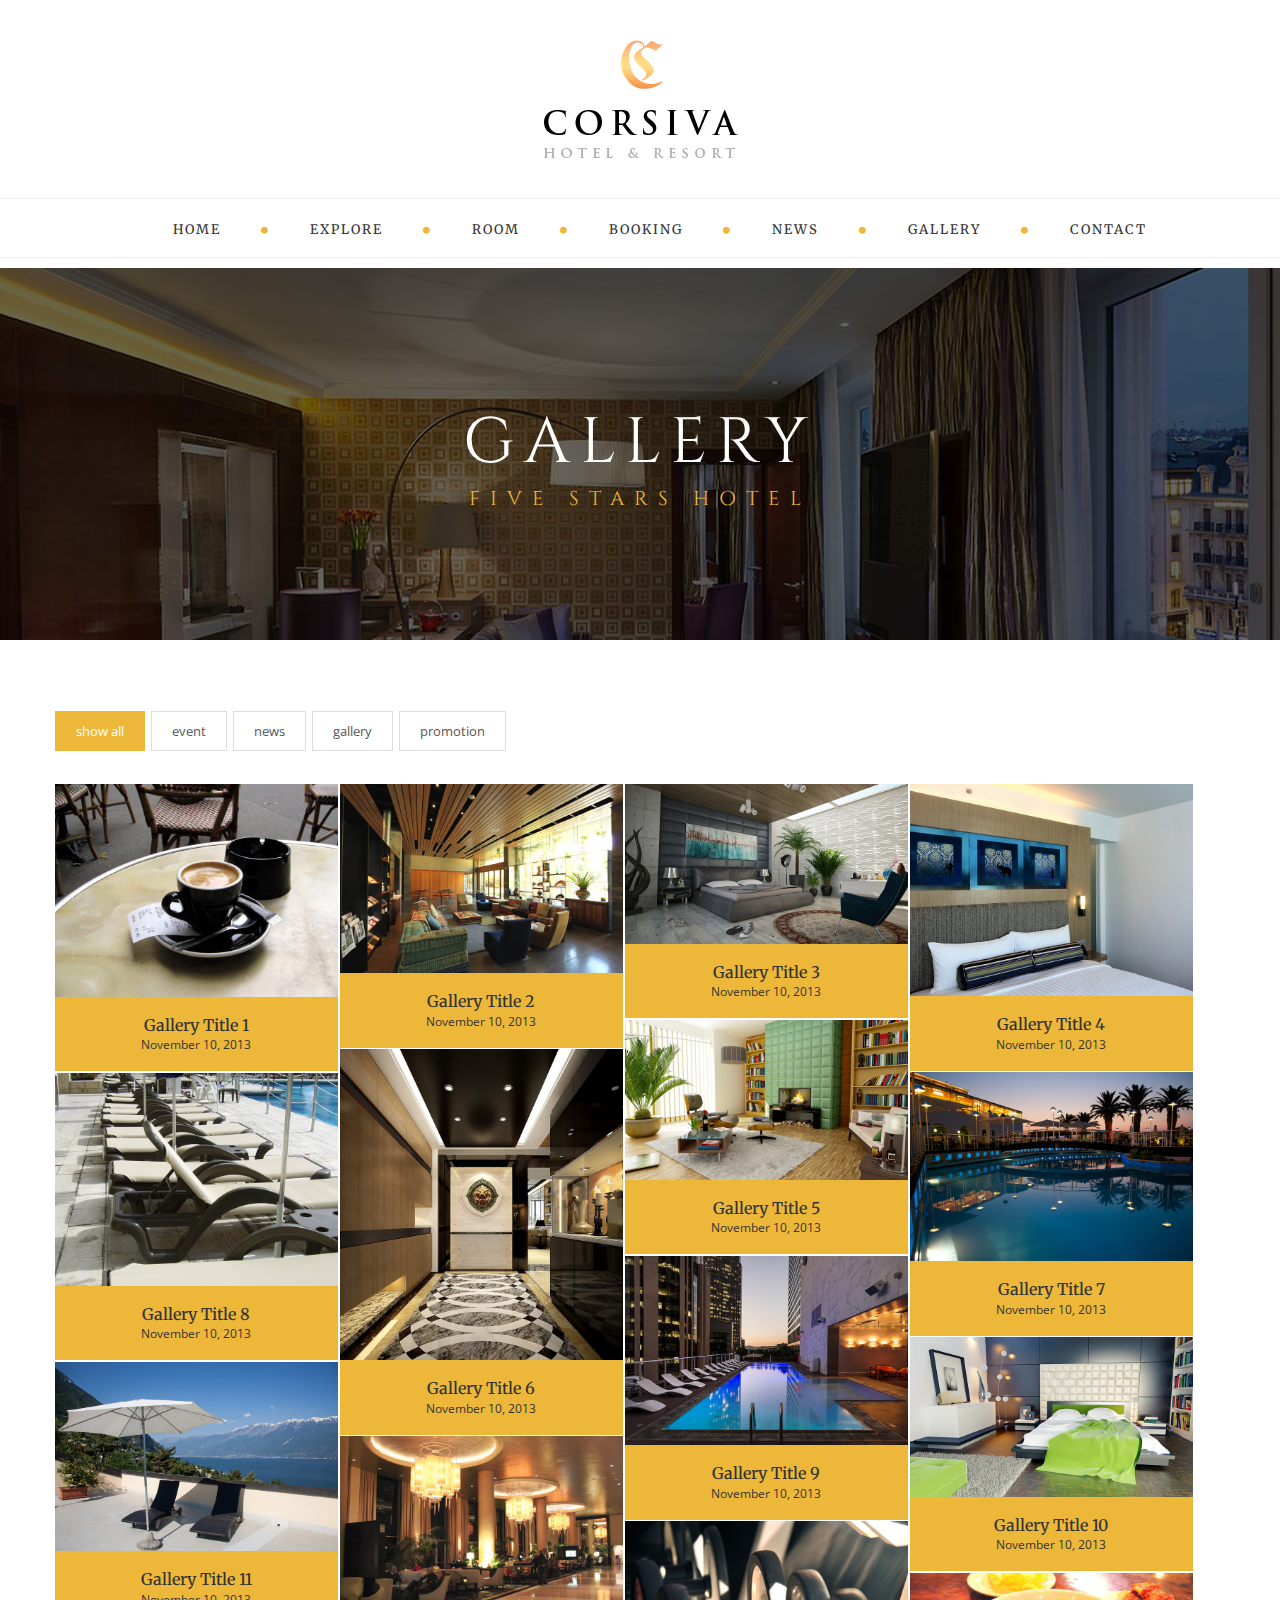
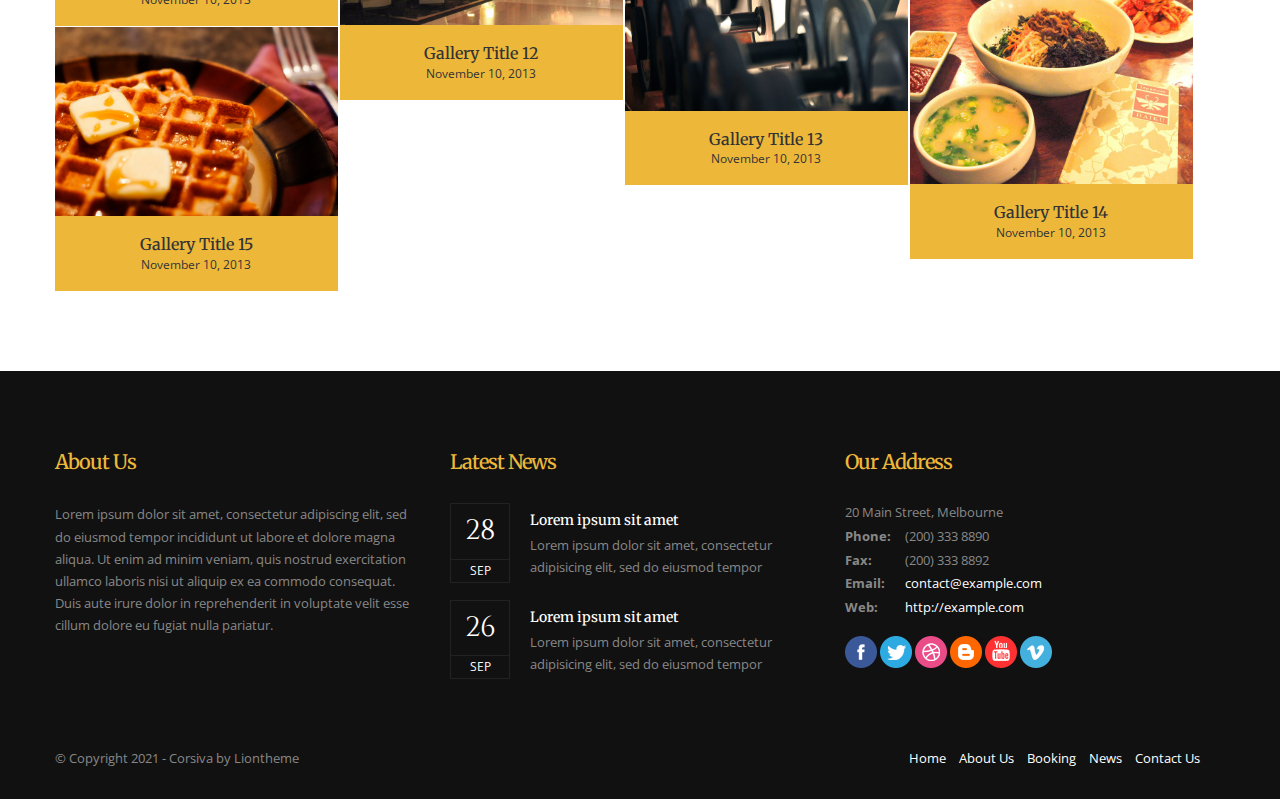
<file: gallery.html>
<!DOCTYPE html>
<html lang="en">

<head>
    <meta charset="utf-8">
    <title>Corsiva Hotel</title>
    <meta name="viewport" content="width=device-width, initial-scale=1.0">
    <meta name="description" content="">
    <meta name="author" content="">
    <link rel="stylesheet" href="css/bootstrap.css">
    <link rel="stylesheet" href="css/bootstrap-responsive.css">
    <link rel="stylesheet" href="css/prettyPhoto.css">
    <link rel="stylesheet" href="css/responsiveslides.css">
    <link rel="stylesheet" href="css/datepicker.css">
    <link rel="stylesheet" href="font-awesome/css/font-awesome.css">
    <link rel="stylesheet" href="css/owl.transitions.css">
    <link rel="stylesheet" href="css/owl.carousel.css">
    <link rel="stylesheet" href="css/owl.theme.css">
    <link rel="stylesheet" href="http://fonts.googleapis.com/css?family=Open+Sans:400,300,300italic,400italic,600,600italic,700italic,700">
    <link rel="stylesheet" href="http://fonts.googleapis.com/css?family=Antic+Slab">
    <link rel="stylesheet" href="http://fonts.googleapis.com/css?family=Merriweather:300italic,400italic,400,300,700,700italic,900,900italic">
    <link rel="stylesheet" href="http://fonts.googleapis.com/css?family=Cinzel:400,700,900">
    <link rel="stylesheet" href="css/main.css">
</head>

<body>
    <!-- header begin -->
    <header class="header">
        <!-- logo begin -->
        <div id="logo">
            <div class="inner">
                <a href="index.html">
                    <img src="img/logo.png" alt=""></a>
            </div>
        </div>
        <!-- logo close -->

        <!-- mainmenu begin -->
        <div id="mainmenu-container">
            <ul id="mainmenu">
                <li><a href="index.html">Home</a>

                </li>
                <li><a href="explore.html">Explore</a></li>
                <li><a href="room-list.html">Room</a>

                </li>
                <li><a href="booking.html">Booking</a></li>
                <li><a href="news.html">News</a>

                </li>
                <li><a href="gallery.html">Gallery</a></li>
                <li><a href="contact.html">Contact</a></li>
            </ul>
        </div>
        <!-- mainmenu close -->

        <div id="menu-btn"></div>
    </header>
    <!-- header close -->
    <!-- subheader begin -->
    <div id="subheader">
        <h1>Gallery</h1>
        <h3>Five Stars Hotel</h3>
    </div>
    <!-- subheader close -->
    <!-- content begin -->
    <div id="content">
        <div class="container">
            <div class="row">
                <div class="col-md-12">
                    <ul id="filters">
                        <li><a href="#" data-filter="*" class="selected">show all</a></li>
                        <li><a href="#" data-filter=".event">event</a></li>
                        <li><a href="#" data-filter=".news">news</a></li>
                        <li><a href="#" data-filter=".gallery">gallery</a></li>
                        <li><a href="#" data-filter=".promotion">promotion</a></li>
                    </ul>

                </div>
            </div>
            <div class="row">
                <div class="col-md-12">
                    <div id="gallery" class="gallery">

                        <!-- <h4>Gallery Title -->
                        <div class="item news">
                            <a class="preview" href="img/gallery/pic%20(1).jpg" data-gal="prettyPhoto" title="Your Title">
                                <img src="img/gallery/pic%20(1).jpg" alt="" class="img-responsive">
                            </a>
                            <h4>Gallery Title 1</h4>
                            <span>November 10, 2013</span>
                        </div>
                        <!-- close <h4>Gallery Title -->

                        <!-- <h4>Gallery Title -->
                        <div class="item gallery">
                            <a class="preview" href="img/gallery/pic%20(2).jpg" data-gal="prettyPhoto" title="Your Title">
                                <img src="img/gallery/pic%20(2).jpg" alt="" class="img-responsive">
                            </a>
                            <h4>Gallery Title 2</h4>
                            <span>November 10, 2013</span>
                        </div>
                        <!-- close <h4>Gallery Title -->

                        <!-- <h4>Gallery Title -->
                        <div class="item promotion news">
                            <a class="preview" href="img/gallery/pic%20(3).jpg" data-gal="prettyPhoto" title="Your Title">
                                <img src="img/gallery/pic%20(3).jpg" alt="" class="img-responsive">
                            </a>
                            <h4>Gallery Title 3</h4>
                            <span>November 10, 2013</span>
                        </div>
                        <!-- close <h4>Gallery Title -->

                        <!-- <h4>Gallery Title -->
                        <div class="item event">
                            <a class="preview" href="img/gallery/pic%20(4).jpg" data-gal="prettyPhoto" title="Your Title">
                                <img src="img/gallery/pic%20(4).jpg" alt="" class="img-responsive">
                            </a>
                            <h4>Gallery Title 4</h4>
                            <span>November 10, 2013</span>
                        </div>
                        <!-- close <h4>Gallery Title -->

                        <!-- <h4>Gallery Title -->
                        <div class="item promotion gallery">
                            <a class="preview" href="img/gallery/pic%20(5).jpg" data-gal="prettyPhoto" title="Your Title">
                                <img src="img/gallery/pic%20(5).jpg" alt="" class="img-responsive">
                            </a>
                            <h4>Gallery Title 5</h4>
                            <span>November 10, 2013</span>
                        </div>
                        <!-- close <h4>Gallery Title -->

                        <!-- <h4>Gallery Title -->
                        <div class="item news">
                            <a class="preview" href="img/gallery/pic%20(6).jpg" data-gal="prettyPhoto" title="Your Title">
                                <img src="img/gallery/pic%20(6).jpg" alt="" class="img-responsive">
                            </a>
                            <h4>Gallery Title 6</h4>
                            <span>November 10, 2013</span>
                        </div>
                        <!-- close <h4>Gallery Title -->

                        <!-- <h4>Gallery Title -->
                        <div class="item event gallery">
                            <a class="preview" href="img/gallery/pic%20(7).jpg" data-gal="prettyPhoto" title="Your Title">
                                <img src="img/gallery/pic%20(7).jpg" alt="" class="img-responsive">
                            </a>
                            <h4>Gallery Title 7</h4>
                            <span>November 10, 2013</span>
                        </div>
                        <!-- close <h4>Gallery Title -->

                        <!-- <h4>Gallery Title -->
                        <div class="item gallery">
                            <a class="preview" href="img/gallery/pic%20(8).jpg" data-gal="prettyPhoto" title="Your Title">
                                <img src="img/gallery/pic%20(8).jpg" alt="" class="img-responsive">
                            </a>
                            <h4>Gallery Title 8</h4>
                            <span>November 10, 2013</span>
                        </div>
                        <!-- close <h4>Gallery Title -->

                        <!-- <h4>Gallery Title -->
                        <div class="item gallery">
                            <a class="preview" href="img/gallery/pic%20(9).jpg" data-gal="prettyPhoto" title="Your Title">
                                <img src="img/gallery/pic%20(9).jpg" alt="" class="img-responsive">
                            </a>
                            <h4>Gallery Title 9</h4>
                            <span>November 10, 2013</span>
                        </div>
                        <!-- close <h4>Gallery Title -->

                        <!-- <h4>Gallery Title -->
                        <div class="item gallery">
                            <a class="preview" href="img/gallery/pic%20(10).jpg" data-gal="prettyPhoto" title="Your Title">
                                <img src="img/gallery/pic%20(10).jpg" alt="" class="img-responsive">
                            </a>
                            <h4>Gallery Title 10</h4>
                            <span>November 10, 2013</span>
                        </div>
                        <!-- close <h4>Gallery Title -->

                        <!-- <h4>Gallery Title -->
                        <div class="item gallery">
                            <a class="preview" href="img/gallery/pic%20(11).jpg" data-gal="prettyPhoto" title="Your Title">
                                <img src="img/gallery/pic%20(11).jpg" alt="" class="img-responsive">
                            </a>
                            <h4>Gallery Title 11</h4>
                            <span>November 10, 2013</span>
                        </div>
                        <!-- close <h4>Gallery Title -->

                        <!-- <h4>Gallery Title -->
                        <div class="item gallery">
                            <a class="preview" href="img/gallery/pic%20(12).jpg" data-gal="prettyPhoto" title="Your Title">
                                <img src="img/gallery/pic%20(12).jpg" alt="" class="img-responsive">
                            </a>
                            <h4>Gallery Title 12</h4>
                            <span>November 10, 2013</span>
                        </div>
                        <!-- close <h4>Gallery Title -->

                        <!-- <h4>Gallery Title -->
                        <div class="item gallery">
                            <a class="preview" href="img/gallery/pic%20(13).jpg" data-gal="prettyPhoto" title="Your Title">
                                <img src="img/gallery/pic%20(13).jpg" alt="" class="img-responsive">
                            </a>
                            <h4>Gallery Title 13</h4>
                            <span>November 10, 2013</span>
                        </div>
                        <!-- close <h4>Gallery Title -->

                        <!-- <h4>Gallery Title -->
                        <div class="item gallery">
                            <a class="preview" href="img/gallery/pic%20(14).jpg" data-gal="prettyPhoto" title="Your Title">
                                <img src="img/gallery/pic%20(14).jpg" alt="" class="img-responsive">
                            </a>
                            <h4>Gallery Title 14</h4>
                            <span>November 10, 2013</span>
                        </div>
                        <!-- close <h4>Gallery Title -->

                        <!-- <h4>Gallery Title -->
                        <div class="item gallery">
                            <a class="preview" href="img/gallery/pic%20(15).jpg" data-gal="prettyPhoto" title="Your Title">
                                <img src="img/gallery/pic%20(15).jpg" alt="" class="img-responsive">
                            </a>
                            <h4>Gallery Title 15</h4>
                            <span>November 10, 2013</span>
                        </div>
                        <!-- close <h4>Gallery Title -->
                    </div>

                </div>
            </div>
        </div>
    </div>
    <!-- content close -->

    <!-- footer begin -->
    <footer>
        <div class="container">
            <div class="row">
                <div class="col-md-4">
                    <h3>About Us</h3>
                    Lorem ipsum dolor sit amet, consectetur adipiscing elit, sed do eiusmod tempor incididunt ut labore et dolore magna aliqua. Ut enim ad minim veniam, quis nostrud exercitation ullamco laboris nisi ut aliquip ex ea commodo consequat. Duis aute irure dolor
                    in reprehenderit in voluptate velit esse cillum dolore eu fugiat nulla pariatur.
                </div>
                <div class="col-md-4">
                    <h3>Latest News</h3>
                    <ul class="bloglist-small">
                        <li>
                            <div class="date-box">
                                <span class="day">28</span>
                                <span class="month">SEP</span>
                            </div>
                            <div class="txt">
                                <h5><a href="css/index.html#">Lorem ipsum sit amet</a></h5>
                                <div>
                                    <div>Lorem ipsum dolor sit amet, consectetur adipisicing elit, sed do eiusmod tempor</div>
                                </div>
                            </div>
                        </li>
                        <li>
                            <div class="date-box">
                                <span class="day">26</span>
                                <span class="month">SEP</span>
                            </div>
                            <div class="txt">
                                <h5><a href="css/index.html#">Lorem ipsum sit amet</a></h5>
                                Lorem ipsum dolor sit amet, consectetur adipisicing elit, sed do eiusmod tempor
                            </div>
                        </li>
                    </ul>
                    <div class="clearfix"></div>
                </div>
                <div class="col-md-4">
                    <h3>Our Address</h3>
                    <address>
                        <span>20 Main Street, Melbourne</span>
                        <span><strong>Phone:</strong>(200) 333 8890</span>
                        <span><strong>Fax:</strong>(200) 333 8892</span>
                        <span><strong>Email:</strong><a href="mailto:contact@example.com">contact@example.com</a></span>
                        <span><strong>Web:</strong><a href="#test">http://example.com</a></span>
                    </address>

                    <div class="social-icons">
                        <a href="#">
                            <img src="img/social-icons/facebook.png" alt=""></a>
                        <a href="#">
                            <img src="img/social-icons/twitter.png" alt=""></a>
                        <a href="#">
                            <img src="img/social-icons/dribbble.png" alt=""></a>
                        <a href="#">
                            <img src="img/social-icons/blogger.png" alt=""></a>
                        <a href="#">
                            <img src="img/social-icons/youtube.png" alt=""></a>
                        <a href="#">
                            <img src="img/social-icons/vimeo.png" alt=""></a>
                    </div>
                </div>
            </div>
        </div>

        <div class="subfooter">
            <div class="container">
                <div class="row">
                    <div class="col-md-6">
                        &copy; Copyright 2021 - Corsiva by Liontheme
                    </div>
                    <div class="col-md-6">
                        <nav>
                            <ul>
                                <li><a href="#">Home</a></li>
                                <li><a href="#">About Us</a></li>
                                <li><a href="#">Booking</a></li>
                                <li><a href="#">News</a></li>
                                <li><a href="#">Contact Us</a></li>
                            </ul>
                        </nav>
                    </div>
                </div>
            </div>
        </div>

    </footer>
    <!-- footer close -->

    <!-- LOAD JS FILES -->
    <script src="js/jquery.min.js"></script>
    <script src="js/bootstrap.min.js"></script>
    <script src="js/jquery.isotope.min.js"></script>
    <script src="js/jquery.prettyPhoto.js"></script>
    <script src="js/easing.js"></script>
    <script src="js/jquery.lazyload.js"></script>
    <script src="js/jquery.ui.totop.js"></script>
    <script src="js/selectnav.js"></script>
    <script src="js/ender.js"></script>
    <script src="js/responsiveslides.min.js"></script>
    <script src="js/jquery.flexslider-min.js"></script>
    <script src="js/bootstrap-datepicker.js"></script>
    <script src="js/owl.carousel.min.js"></script>
    <script src="js/custom.js"></script>
</body>

</html>
</file>
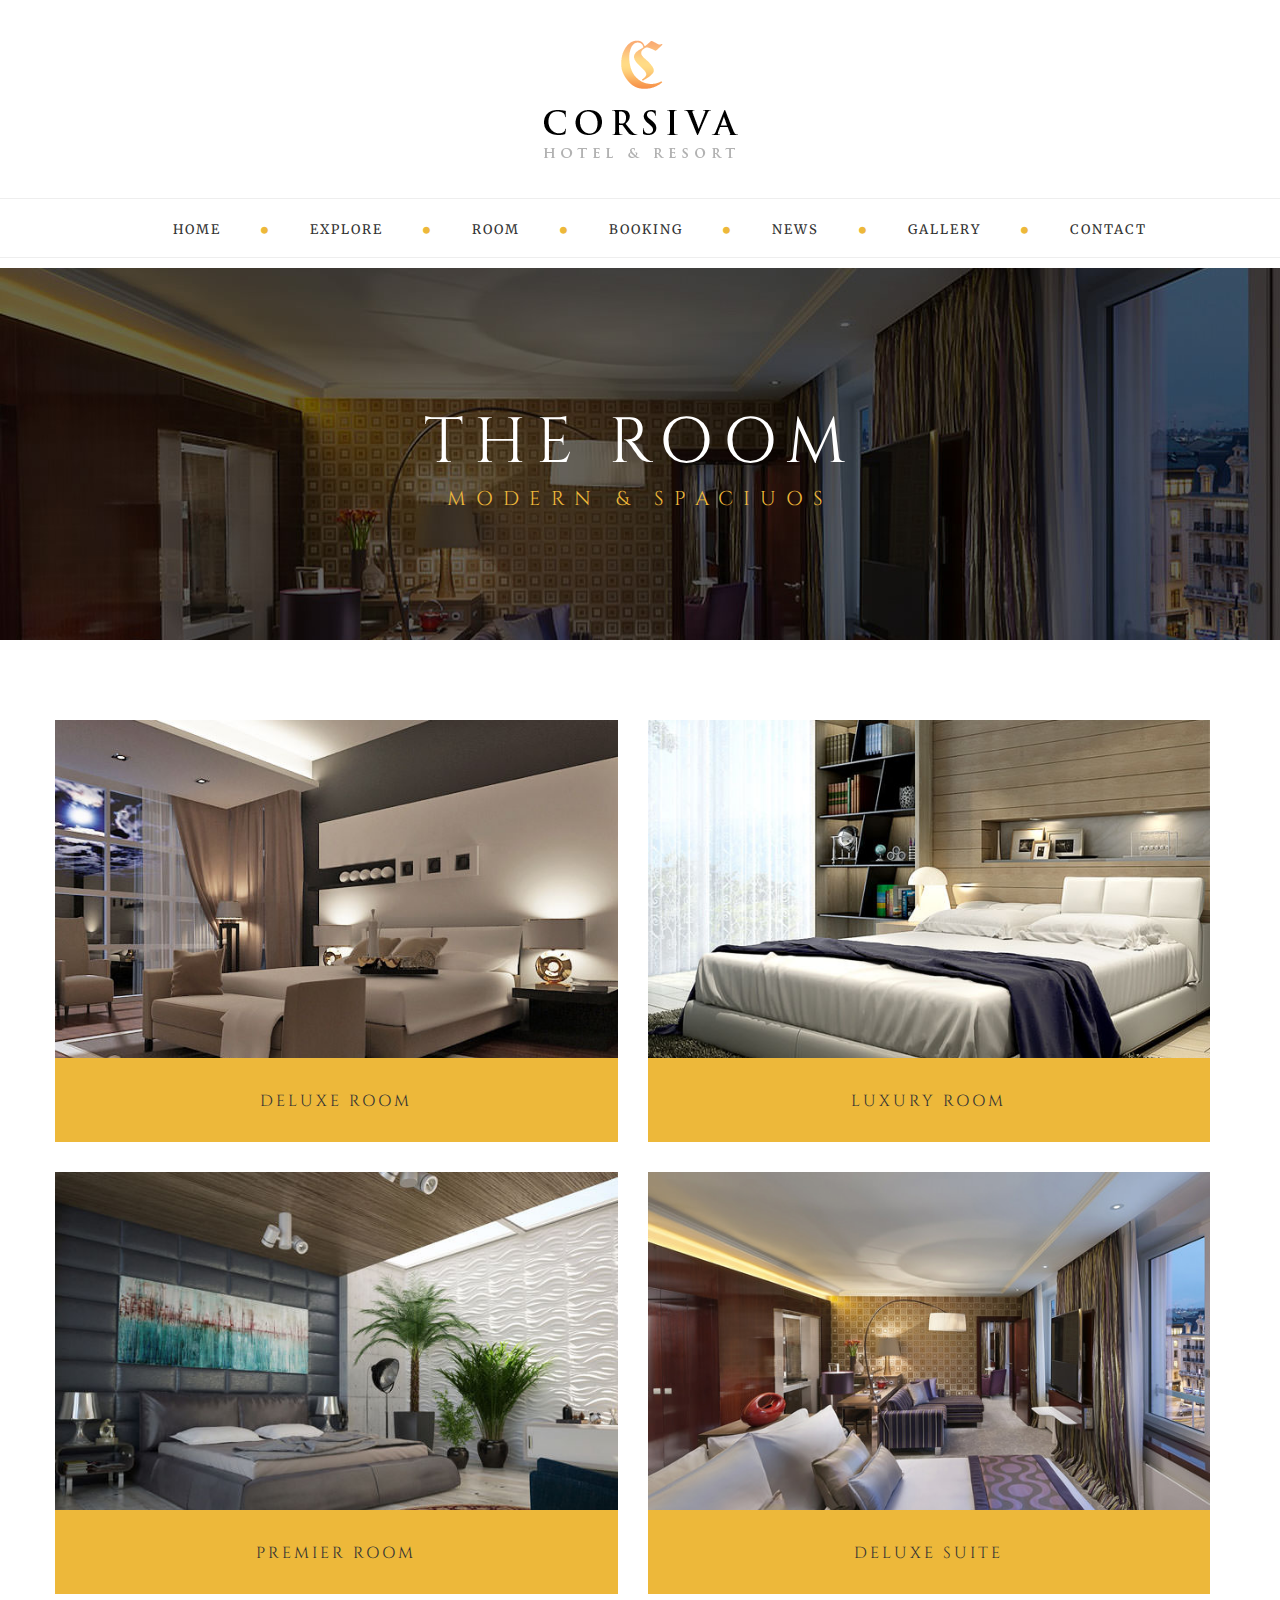
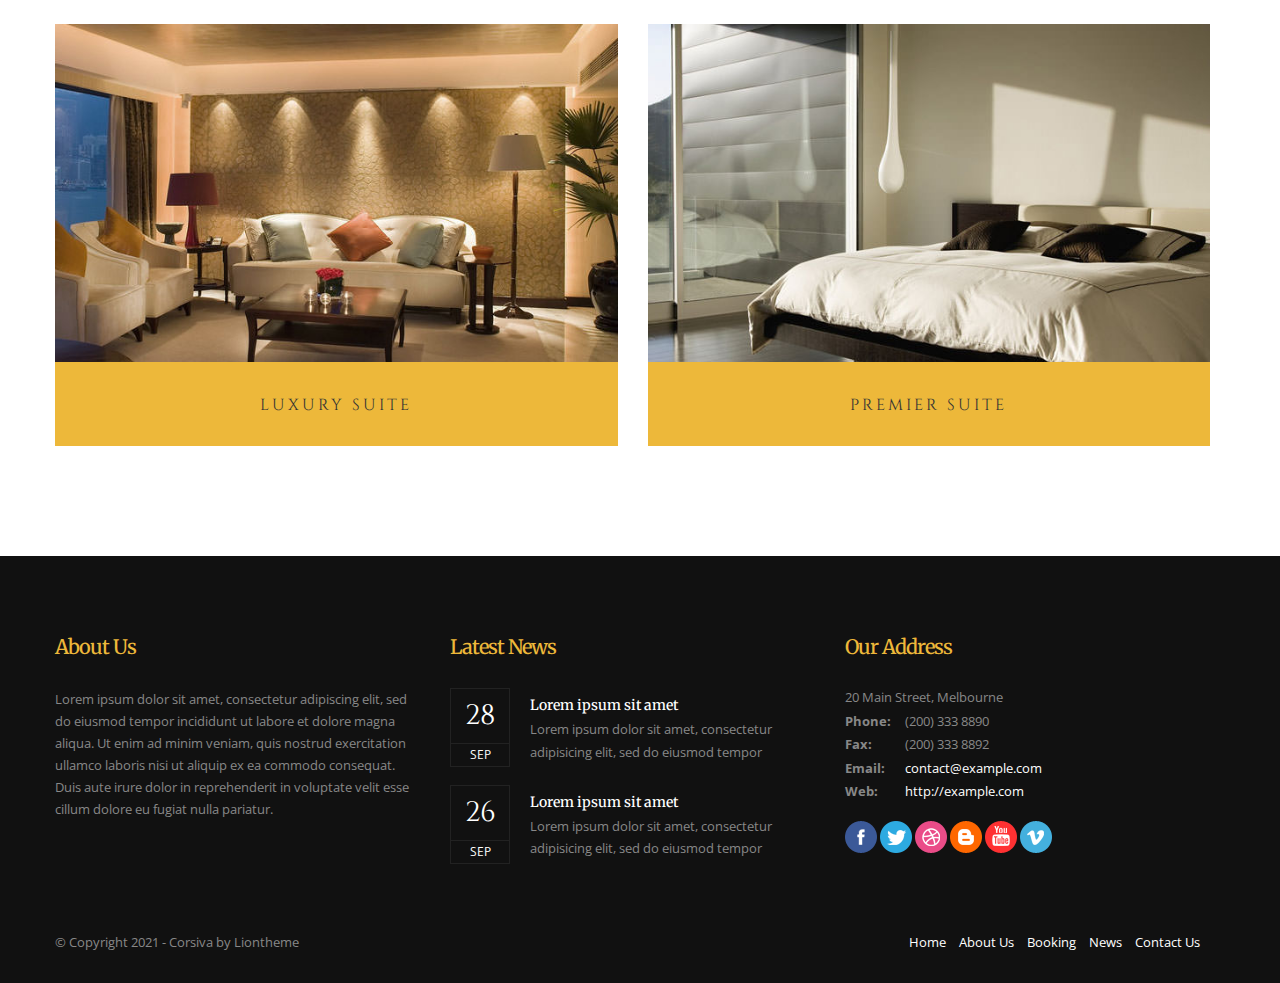
<file: room-list.html>
<!DOCTYPE html>
<html lang="en">

<head>
    <meta charset="utf-8">
    <title>Corsiva Hotel</title>
    <meta name="viewport" content="width=device-width, initial-scale=1.0">
    <meta name="description" content="">
    <meta name="author" content="">
    <link rel="stylesheet" href="css/bootstrap.css">
    <link rel="stylesheet" href="css/bootstrap-responsive.css">
    <link rel="stylesheet" href="css/prettyPhoto.css">
    <link rel="stylesheet" href="css/responsiveslides.css">
    <link rel="stylesheet" href="css/datepicker.css">
    <link rel="stylesheet" href="font-awesome/css/font-awesome.css">
    <link rel="stylesheet" href="css/owl.transitions.css">
    <link rel="stylesheet" href="css/owl.carousel.css">
    <link rel="stylesheet" href="css/owl.theme.css">
    <link rel="stylesheet" href="http://fonts.googleapis.com/css?family=Open+Sans:400,300,300italic,400italic,600,600italic,700italic,700">
    <link rel="stylesheet" href="http://fonts.googleapis.com/css?family=Antic+Slab">
    <link rel="stylesheet" href="http://fonts.googleapis.com/css?family=Merriweather:300italic,400italic,400,300,700,700italic,900,900italic">
    <link rel="stylesheet" href="http://fonts.googleapis.com/css?family=Cinzel:400,700,900">
    <link rel="stylesheet" href="css/main.css">
</head>

<body>
    <!-- header begin -->
    <header class="header">
        <!-- logo begin -->
        <div id="logo">
            <div class="inner">
                <a href="index.html">
                    <img src="img/logo.png" alt=""></a>
            </div>
        </div>
        <!-- logo close -->

        <!-- mainmenu begin -->
        <div id="mainmenu-container">
            <ul id="mainmenu">
                <li><a href="index.html">Home</a>

                </li>
                <li><a href="explore.html">Explore</a></li>
                <li><a href="room-list.html">Room</a>

                </li>
                <li><a href="booking.html">Booking</a></li>
                <li><a href="news.html">News</a>

                </li>
                <li><a href="gallery.html">Gallery</a></li>
                <li><a href="contact.html">Contact</a></li>
            </ul>
        </div>
        <!-- mainmenu close -->

        <div id="menu-btn"></div>
    </header>
    <!-- header close -->


    <!-- subheader begin -->
    <div id="subheader">
        <h1>The Room</h1>
        <h3>Modern & Spaciuos</h3>
    </div>
    <!-- subheader close -->

    <!-- content begin -->
    <div id="content">
        <div class="container">
            <div class="row room-list">

                <!-- room begin -->
                <div class="col-md-6">

                    <div class="room-item item">
                        <div class="overlay">
                            <a href="#">
                                <h1>Deluxe Room</h1>
                            </a>
                            <div class="desc">
                                Lorem ipsum dolor sit amet, consectetur adipisicing elit, sed do eiusmod tempor incididunt ut labore et dolore magna aliqua. Ut enim ad minim veniam, quis nostrud exercitation ullamco laboris nisi ut aliquip.
                                <div class="price">$199<span>/night</span></div>
                                <a href="single-room.html" class="btn-border">View Details</a>
                            </div>
                        </div>
                        <img src="img/room/pic%20(1).jpg" alt="">
                    </div>

                </div>
                <!-- room close -->

                <!-- room begin -->
                <div class="col-md-6">

                    <div class="room-item item">
                        <div class="overlay">
                            <a href="#">
                                <h1>Luxury Room</h1>
                            </a>
                            <div class="desc">
                                Lorem ipsum dolor sit amet, consectetur adipisicing elit, sed do eiusmod tempor incididunt ut labore et dolore magna aliqua. Ut enim ad minim veniam, quis nostrud exercitation ullamco laboris nisi ut aliquip.
                                <div class="price">$299<span>/night</span></div>
                                <a href="single-room.html" class="btn-border">View Details</a>
                            </div>
                        </div>
                        <img src="img/room/pic%20(2).jpg" alt="">
                    </div>

                </div>
                <!-- room close -->

                <!-- room begin -->
                <div class="col-md-6">

                    <div class="room-item item">
                        <div class="overlay">
                            <a href="#">
                                <h1>Premier Room</h1>
                            </a>
                            <div class="desc">
                                Lorem ipsum dolor sit amet, consectetur adipisicing elit, sed do eiusmod tempor incididunt ut labore et dolore magna aliqua. Ut enim ad minim veniam, quis nostrud exercitation ullamco laboris nisi ut aliquip.
                                <div class="price">$399<span>/night</span></div>
                                <a href="single-room.html" class="btn-border">View Details</a>
                            </div>
                        </div>
                        <img src="img/room/pic%20(3).jpg" alt="">
                    </div>

                </div>
                <!-- room close -->

                <!-- room begin -->
                <div class="col-md-6">

                    <div class="room-item item">
                        <div class="overlay">
                            <a href="#">
                                <h1>Deluxe Suite</h1>
                            </a>
                            <div class="desc">
                                Lorem ipsum dolor sit amet, consectetur adipisicing elit, sed do eiusmod tempor incididunt ut labore et dolore magna aliqua. Ut enim ad minim veniam, quis nostrud exercitation ullamco laboris nisi ut aliquip.
                                <div class="price">$499<span>/night</span></div>
                                <a href="single-room.html" class="btn-border">View Details</a>
                            </div>
                        </div>
                        <img src="img/room/pic%20(4).jpg" alt="">
                    </div>

                </div>
                <!-- room close -->

                <!-- room begin -->
                <div class="col-md-6">

                    <div class="room-item item">
                        <div class="overlay">
                            <a href="#">
                                <h1>Luxury Suite</h1>
                            </a>
                            <div class="desc">
                                Lorem ipsum dolor sit amet, consectetur adipisicing elit, sed do eiusmod tempor incididunt ut labore et dolore magna aliqua. Ut enim ad minim veniam, quis nostrud exercitation ullamco laboris nisi ut aliquip.
                                <div class="price">$599<span>/night</span></div>
                                <a href="single-room.html" class="btn-border">View Details</a>
                            </div>
                        </div>
                        <img src="img/room/pic%20(5).jpg" alt="">
                    </div>

                </div>
                <!-- room close -->

                <!-- room begin -->
                <div class="col-md-6">

                    <div class="room-item item">
                        <div class="overlay">
                            <a href="#">
                                <h1>Premier Suite</h1>
                            </a>
                            <div class="desc">
                                Lorem ipsum dolor sit amet, consectetur adipisicing elit, sed do eiusmod tempor incididunt ut labore et dolore magna aliqua. Ut enim ad minim veniam, quis nostrud exercitation ullamco laboris nisi ut aliquip.
                                <div class="price">$699<span>/night</span></div>
                                <a href="single-room.html" class="btn-border">View Details</a>
                            </div>
                        </div>
                        <img src="img/room/pic%20(6).jpg" alt="">
                    </div>

                </div>
                <!-- room close -->


            </div>
        </div>
    </div>
    <!-- content close -->


    <!-- footer begin -->
    <footer>
        <div class="container">
            <div class="row">
                <div class="col-md-4">
                    <h3>About Us</h3>
                    Lorem ipsum dolor sit amet, consectetur adipiscing elit, sed do eiusmod tempor incididunt ut labore et dolore magna aliqua. Ut enim ad minim veniam, quis nostrud exercitation ullamco laboris nisi ut aliquip ex ea commodo consequat. Duis aute irure dolor
                    in reprehenderit in voluptate velit esse cillum dolore eu fugiat nulla pariatur.
                </div>
                <div class="col-md-4">
                    <h3>Latest News</h3>
                    <ul class="bloglist-small">
                        <li>
                            <div class="date-box">
                                <span class="day">28</span>
                                <span class="month">SEP</span>
                            </div>
                            <div class="txt">
                                <h5><a href="css/index.html#">Lorem ipsum sit amet</a></h5>
                                <div>
                                    <div>Lorem ipsum dolor sit amet, consectetur adipisicing elit, sed do eiusmod tempor</div>
                                </div>
                            </div>
                        </li>
                        <li>
                            <div class="date-box">
                                <span class="day">26</span>
                                <span class="month">SEP</span>
                            </div>
                            <div class="txt">
                                <h5><a href="css/index.html#">Lorem ipsum sit amet</a></h5>
                                Lorem ipsum dolor sit amet, consectetur adipisicing elit, sed do eiusmod tempor
                            </div>
                        </li>
                    </ul>
                    <div class="clearfix"></div>
                </div>
                <div class="col-md-4">
                    <h3>Our Address</h3>
                    <address>
                        <span>20 Main Street, Melbourne</span>
                        <span><strong>Phone:</strong>(200) 333 8890</span>
                        <span><strong>Fax:</strong>(200) 333 8892</span>
                        <span><strong>Email:</strong><a href="mailto:contact@example.com">contact@example.com</a></span>
                        <span><strong>Web:</strong><a href="#test">http://example.com</a></span>
                    </address>

                    <div class="social-icons">
                        <a href="#">
                            <img src="img/social-icons/facebook.png" alt=""></a>
                        <a href="#">
                            <img src="img/social-icons/twitter.png" alt=""></a>
                        <a href="#">
                            <img src="img/social-icons/dribbble.png" alt=""></a>
                        <a href="#">
                            <img src="img/social-icons/blogger.png" alt=""></a>
                        <a href="#">
                            <img src="img/social-icons/youtube.png" alt=""></a>
                        <a href="#">
                            <img src="img/social-icons/vimeo.png" alt=""></a>
                    </div>
                </div>
            </div>
        </div>

        <div class="subfooter">
            <div class="container">
                <div class="row">
                    <div class="col-md-6">
                        &copy; Copyright 2021 - Corsiva by Liontheme
                    </div>
                    <div class="col-md-6">
                        <nav>
                            <ul>
                                <li><a href="#">Home</a></li>
                                <li><a href="#">About Us</a></li>
                                <li><a href="#">Booking</a></li>
                                <li><a href="#">News</a></li>
                                <li><a href="#">Contact Us</a></li>
                            </ul>
                        </nav>
                    </div>
                </div>
            </div>
        </div>

    </footer>
    <!-- footer close -->

    <!-- LOAD JS FILES -->
    <script src="js/jquery.min.js"></script>
    <script src="js/bootstrap.min.js"></script>
    <script src="js/jquery.isotope.min.js"></script>
    <script src="js/jquery.prettyPhoto.js"></script>
    <script src="js/easing.js"></script>
    <script src="js/jquery.lazyload.js"></script>
    <script src="js/jquery.ui.totop.js"></script>
    <script src="js/selectnav.js"></script>
    <script src="js/ender.js"></script>
    <script src="js/responsiveslides.min.js"></script>
    <script src="js/jquery.flexslider-min.js"></script>
    <script src="js/bootstrap-datepicker.js"></script>
    <script src="js/owl.carousel.min.js"></script>
    <script src="js/custom.js"></script>
</body>

</html>
</file>
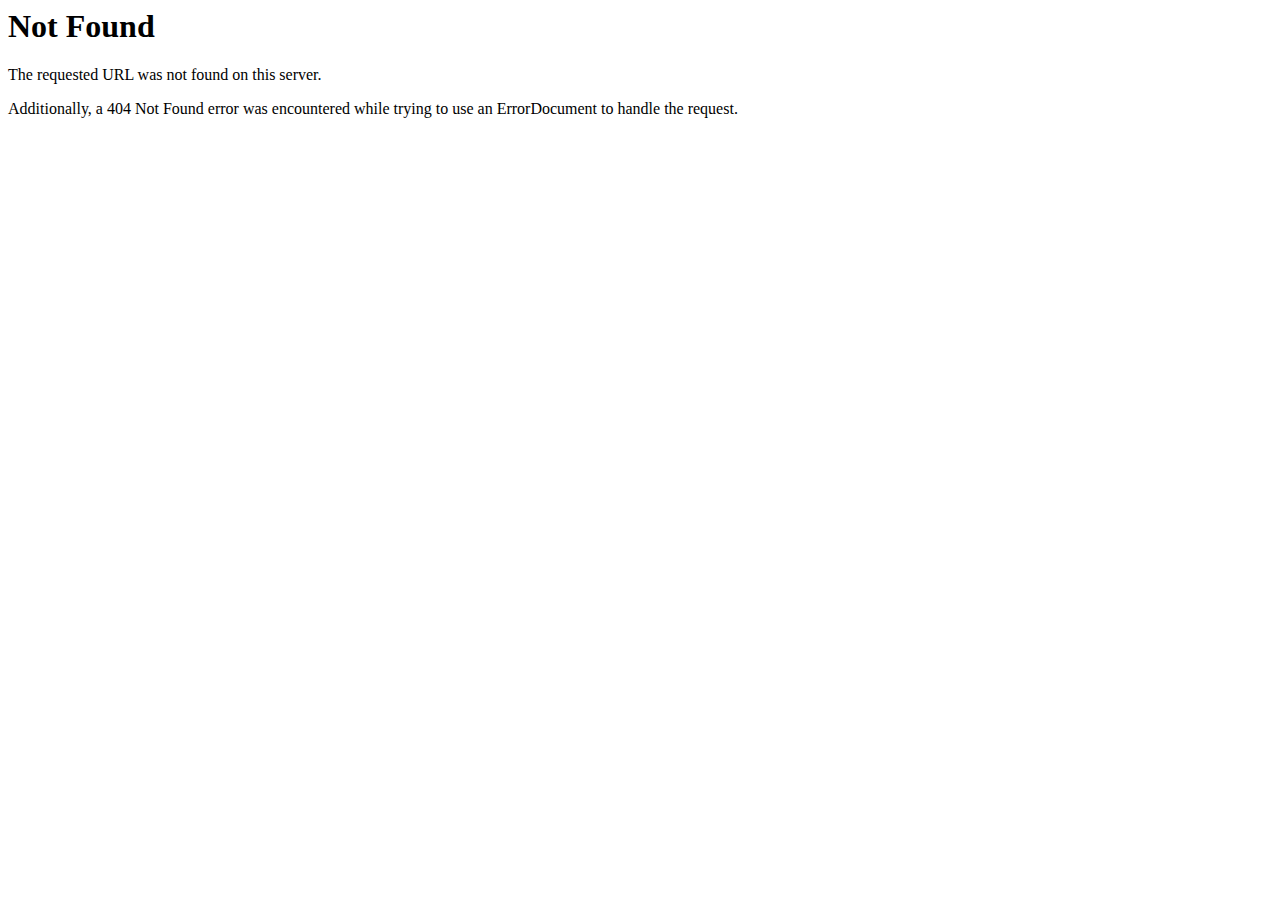
<file: img/bg-big-1.html>
<!DOCTYPE HTML PUBLIC "-//IETF//DTD HTML 2.0//EN">
<html><head>
<title>404 Not Found</title>
</head><body>
<h1>Not Found</h1>
<p>The requested URL was not found on this server.</p>
<p>Additionally, a 404 Not Found
error was encountered while trying to use an ErrorDocument to handle the request.</p>
</body></html>
</file>
<file: css/prettyPhoto.css>
div.pp_default .pp_top,div.pp_default .pp_top .pp_middle,div.pp_default .pp_top .pp_left,div.pp_default .pp_top .pp_right,div.pp_default .pp_bottom,div.pp_default .pp_bottom .pp_left,div.pp_default .pp_bottom .pp_middle,div.pp_default .pp_bottom .pp_right{height:13px}
div.pp_default .pp_top .pp_left{background:url(../img/prettyPhoto/default/sprite.png) -78px -93px no-repeat}
div.pp_default .pp_top .pp_middle{background:url(../img/prettyPhoto/default/sprite_x.png) top left repeat-x}
div.pp_default .pp_top .pp_right{background:url(../img/prettyPhoto/default/sprite.png) -112px -93px no-repeat}
div.pp_default .pp_content .ppt{color:#f8f8f8}
div.pp_default .pp_content_container .pp_left{background:url(../img/prettyPhoto/default/sprite_y.png) -7px 0 repeat-y;padding-left:13px}
div.pp_default .pp_content_container .pp_right{background:url(../img/prettyPhoto/default/sprite_y.png) top right repeat-y;padding-right:13px}
div.pp_default .pp_next:hover{background:url(../img/prettyPhoto/default/sprite_next.png) center right no-repeat;cursor:pointer}
div.pp_default .pp_previous:hover{background:url(../img/prettyPhoto/default/sprite_prev.png) center left no-repeat;cursor:pointer}
div.pp_default .pp_expand{background:url(../img/prettyPhoto/default/sprite.png) 0 -29px no-repeat;cursor:pointer;width:28px;height:28px}
div.pp_default .pp_expand:hover{background:url(../img/prettyPhoto/default/sprite.png) 0 -56px no-repeat;cursor:pointer}
div.pp_default .pp_contract{background:url(../img/prettyPhoto/default/sprite.png) 0 -84px no-repeat;cursor:pointer;width:28px;height:28px}
div.pp_default .pp_contract:hover{background:url(../img/prettyPhoto/default/sprite.png) 0 -113px no-repeat;cursor:pointer}
div.pp_default .pp_close{width:30px;height:30px;background:url(../img/prettyPhoto/default/sprite.png) 2px 1px no-repeat;cursor:pointer}
div.pp_default .pp_gallery ul li a{background:url(../img/prettyPhoto/default/default_thumb.png) center center #f8f8f8;border:1px solid #aaa}
div.pp_default .pp_social{margin-top:7px}
div.pp_default .pp_gallery a.pp_arrow_previous,div.pp_default .pp_gallery a.pp_arrow_next{position:static;left:auto}
div.pp_default .pp_nav .pp_play,div.pp_default .pp_nav .pp_pause{background:url(../img/prettyPhoto/default/sprite.png) -51px 1px no-repeat;height:30px;width:30px}
div.pp_default .pp_nav .pp_pause{background-position:-51px -29px}
div.pp_default a.pp_arrow_previous,div.pp_default a.pp_arrow_next{background:url(../img/prettyPhoto/default/sprite.png) -31px -3px no-repeat;height:20px;width:20px;margin:4px 0 0}
div.pp_default a.pp_arrow_next{left:52px;background-position:-82px -3px}
div.pp_default .pp_content_container .pp_details{margin-top:5px}
div.pp_default .pp_nav{clear:none;height:30px;width:110px;position:relative}
div.pp_default .pp_nav .currentTextHolder{font-family:Georgia;font-style:italic;color:#999;font-size:11px;left:75px;line-height:25px;position:absolute;top:2px;margin:0;padding:0 0 0 10px}
div.pp_default .pp_close:hover,div.pp_default .pp_nav .pp_play:hover,div.pp_default .pp_nav .pp_pause:hover,div.pp_default .pp_arrow_next:hover,div.pp_default .pp_arrow_previous:hover{opacity:0.7}
div.pp_default .pp_description{font-size:11px;font-weight:700;line-height:14px;margin:5px 50px 5px 0}
div.pp_default .pp_bottom .pp_left{background:url(../img/prettyPhoto/default/sprite.png) -78px -127px no-repeat}
div.pp_default .pp_bottom .pp_middle{background:url(../img/prettyPhoto/default/sprite_x.png) bottom left repeat-x}
div.pp_default .pp_bottom .pp_right{background:url(../img/prettyPhoto/default/sprite.png) -112px -127px no-repeat}
div.pp_default .pp_loaderIcon{background:url(../img/prettyPhoto/default/loader.gif) center center no-repeat}

div.light_rounded .pp_top .pp_left{background:url(../img/prettyPhoto/light_rounded/sprite.png) -88px -53px no-repeat}
div.light_rounded .pp_top .pp_right{background:url(../img/prettyPhoto/light_rounded/sprite.png) -110px -53px no-repeat}
div.light_rounded .pp_next:hover{background:url(../img/prettyPhoto/light_rounded/btnNext.png) center right no-repeat;cursor:pointer}
div.light_rounded .pp_previous:hover{background:url(../img/prettyPhoto/light_rounded/btnPrevious.png) center left no-repeat;cursor:pointer}
div.light_rounded .pp_expand{background:url(../img/prettyPhoto/light_rounded/sprite.png) -31px -26px no-repeat;cursor:pointer}
div.light_rounded .pp_expand:hover{background:url(../img/prettyPhoto/light_rounded/sprite.png) -31px -47px no-repeat;cursor:pointer}
div.light_rounded .pp_contract{background:url(../img/prettyPhoto/light_rounded/sprite.png) 0 -26px no-repeat;cursor:pointer}
div.light_rounded .pp_contract:hover{background:url(../img/prettyPhoto/light_rounded/sprite.png) 0 -47px no-repeat;cursor:pointer}
div.light_rounded .pp_close{width:75px;height:22px;background:url(../img/prettyPhoto/light_rounded/sprite.png) -1px -1px no-repeat;cursor:pointer}
div.light_rounded .pp_nav .pp_play{background:url(../img/prettyPhoto/light_rounded/sprite.png) -1px -100px no-repeat;height:15px;width:14px}
div.light_rounded .pp_nav .pp_pause{background:url(../img/prettyPhoto/light_rounded/sprite.png) -24px -100px no-repeat;height:15px;width:14px}
div.light_rounded .pp_arrow_previous{background:url(../img/prettyPhoto/light_rounded/sprite.png) 0 -71px no-repeat}
div.light_rounded .pp_arrow_next{background:url(../img/prettyPhoto/light_rounded/sprite.png) -22px -71px no-repeat}
div.light_rounded .pp_bottom .pp_left{background:url(../img/prettyPhoto/light_rounded/sprite.png) -88px -80px no-repeat}
div.light_rounded .pp_bottom .pp_right{background:url(../img/prettyPhoto/light_rounded/sprite.png) -110px -80px no-repeat}

div.dark_rounded .pp_top .pp_left{background:url(../img/prettyPhoto/dark_rounded/sprite.png) -88px -53px no-repeat}
div.dark_rounded .pp_top .pp_right{background:url(../img/prettyPhoto/dark_rounded/sprite.png) -110px -53px no-repeat}
div.dark_rounded .pp_content_container .pp_left{background:url(../img/prettyPhoto/dark_rounded/contentPattern.png) top left repeat-y}
div.dark_rounded .pp_content_container .pp_right{background:url(../img/prettyPhoto/dark_rounded/contentPattern.png) top right repeat-y}
div.dark_rounded .pp_next:hover{background:url(../img/prettyPhoto/dark_rounded/btnNext.png) center right no-repeat;cursor:pointer}
div.dark_rounded .pp_previous:hover{background:url(../img/prettyPhoto/dark_rounded/btnPrevious.png) center left no-repeat;cursor:pointer}
div.dark_rounded .pp_expand{background:url(../img/prettyPhoto/dark_rounded/sprite.png) -31px -26px no-repeat;cursor:pointer}
div.dark_rounded .pp_expand:hover{background:url(../img/prettyPhoto/dark_rounded/sprite.png) -31px -47px no-repeat;cursor:pointer}
div.dark_rounded .pp_contract{background:url(../img/prettyPhoto/dark_rounded/sprite.png) 0 -26px no-repeat;cursor:pointer}
div.dark_rounded .pp_contract:hover{background:url(../img/prettyPhoto/dark_rounded/sprite.png) 0 -47px no-repeat;cursor:pointer}
div.dark_rounded .pp_close{width:75px;height:22px;background:url(../img/prettyPhoto/dark_rounded/sprite.png) -1px -1px no-repeat;cursor:pointer}
div.dark_rounded .pp_description{margin-right:85px;color:#fff}
div.dark_rounded .pp_nav .pp_play{background:url(../img/prettyPhoto/dark_rounded/sprite.png) -1px -100px no-repeat;height:15px;width:14px}
div.dark_rounded .pp_nav .pp_pause{background:url(../img/prettyPhoto/dark_rounded/sprite.png) -24px -100px no-repeat;height:15px;width:14px}
div.dark_rounded .pp_arrow_previous{background:url(../img/prettyPhoto/dark_rounded/sprite.png) 0 -71px no-repeat}
div.dark_rounded .pp_arrow_next{background:url(../img/prettyPhoto/dark_rounded/sprite.png) -22px -71px no-repeat}
div.dark_rounded .pp_bottom .pp_left{background:url(../img/prettyPhoto/dark_rounded/sprite.png) -88px -80px no-repeat}
div.dark_rounded .pp_bottom .pp_right{background:url(../img/prettyPhoto/dark_rounded/sprite.png) -110px -80px no-repeat}
div.dark_rounded .pp_loaderIcon{background:url(../img/prettyPhoto/dark_rounded/loader.gif) center center no-repeat}

div.dark_square .pp_left,div.dark_square .pp_middle,div.dark_square .pp_right,div.dark_square .pp_content{background:#000}
div.dark_square .pp_description{color:#fff;margin:0 85px 0 0}
div.dark_square .pp_loaderIcon{background:url(../img/prettyPhoto/dark_square/loader.gif) center center no-repeat}
div.dark_square .pp_expand{background:url(../img/prettyPhoto/dark_square/sprite.png) -31px -26px no-repeat;cursor:pointer}
div.dark_square .pp_expand:hover{background:url(../img/prettyPhoto/dark_square/sprite.png) -31px -47px no-repeat;cursor:pointer}
div.dark_square .pp_contract{background:url(../img/prettyPhoto/dark_square/sprite.png) 0 -26px no-repeat;cursor:pointer}
div.dark_square .pp_contract:hover{background:url(../img/prettyPhoto/dark_square/sprite.png) 0 -47px no-repeat;cursor:pointer}
div.dark_square .pp_close{width:75px;height:22px;background:url(../img/prettyPhoto/dark_square/sprite.png) -1px -1px no-repeat;cursor:pointer}
div.dark_square .pp_nav{clear:none}
div.dark_square .pp_nav .pp_play{background:url(../img/prettyPhoto/dark_square/sprite.png) -1px -100px no-repeat;height:15px;width:14px}
div.dark_square .pp_nav .pp_pause{background:url(../img/prettyPhoto/dark_square/sprite.png) -24px -100px no-repeat;height:15px;width:14px}
div.dark_square .pp_arrow_previous{background:url(../img/prettyPhoto/dark_square/sprite.png) 0 -71px no-repeat}
div.dark_square .pp_arrow_next{background:url(../img/prettyPhoto/dark_square/sprite.png) -22px -71px no-repeat}
div.dark_square .pp_next:hover{background:url(../img/prettyPhoto/dark_square/btnNext.png) center right no-repeat;cursor:pointer}
div.dark_square .pp_previous:hover{background:url(../img/prettyPhoto/dark_square/btnPrevious.png) center left no-repeat;cursor:pointer}

div.light_square .pp_expand{background:url(../img/prettyPhoto/light_square/sprite.png) -31px -26px no-repeat;cursor:pointer}
div.light_square .pp_expand:hover{background:url(../img/prettyPhoto/light_square/sprite.png) -31px -47px no-repeat;cursor:pointer}
div.light_square .pp_contract{background:url(../img/prettyPhoto/light_square/sprite.png) 0 -26px no-repeat;cursor:pointer}
div.light_square .pp_contract:hover{background:url(../img/prettyPhoto/light_square/sprite.png) 0 -47px no-repeat;cursor:pointer}
div.light_square .pp_close{width:75px;height:22px;background:url(../img/prettyPhoto/light_square/sprite.png) -1px -1px no-repeat;cursor:pointer}
div.light_square .pp_nav .pp_play{background:url(../img/prettyPhoto/light_square/sprite.png) -1px -100px no-repeat;height:15px;width:14px}
div.light_square .pp_nav .pp_pause{background:url(../img/prettyPhoto/light_square/sprite.png) -24px -100px no-repeat;height:15px;width:14px}
div.light_square .pp_arrow_previous{background:url(../img/prettyPhoto/light_square/sprite.png) 0 -71px no-repeat}
div.light_square .pp_arrow_next{background:url(../img/prettyPhoto/light_square/sprite.png) -22px -71px no-repeat}
div.light_square .pp_next:hover{background:url(../img/prettyPhoto/light_square/btnNext.png) center right no-repeat;cursor:pointer}
div.light_square .pp_previous:hover{background:url(../img/prettyPhoto/light_square/btnPrevious.png) center left no-repeat;cursor:pointer}

div.facebook .pp_top .pp_left{background:url(../img/prettyPhoto/facebook/sprite.png) -88px -53px no-repeat}
div.facebook .pp_top .pp_middle{background:url(../img/prettyPhoto/facebook/contentPatternTop.png) top left repeat-x}
div.facebook .pp_top .pp_right{background:url(../img/prettyPhoto/facebook/sprite.png) -110px -53px no-repeat}
div.facebook .pp_content_container .pp_left{background:url(../img/prettyPhoto/facebook/contentPatternLeft.png) top left repeat-y}
div.facebook .pp_content_container .pp_right{background:url(../img/prettyPhoto/facebook/contentPatternRight.png) top right repeat-y}
div.facebook .pp_expand{background:url(../img/prettyPhoto/facebook/sprite.png) -31px -26px no-repeat;cursor:pointer}
div.facebook .pp_expand:hover{background:url(../img/prettyPhoto/facebook/sprite.png) -31px -47px no-repeat;cursor:pointer}
div.facebook .pp_contract{background:url(../img/prettyPhoto/facebook/sprite.png) 0 -26px no-repeat;cursor:pointer}
div.facebook .pp_contract:hover{background:url(../img/prettyPhoto/facebook/sprite.png) 0 -47px no-repeat;cursor:pointer}
div.facebook .pp_close{width:22px;height:22px;background:url(../img/prettyPhoto/facebook/sprite.png) -1px -1px no-repeat;cursor:pointer}
div.facebook .pp_description{margin:0 37px 0 0}
div.facebook .pp_loaderIcon{background:url(../img/prettyPhoto/facebook/loader.gif) center center no-repeat}
div.facebook .pp_arrow_previous{background:url(../img/prettyPhoto/facebook/sprite.png) 0 -71px no-repeat;height:22px;margin-top:0;width:22px}
div.facebook .pp_arrow_previous.disabled{background-position:0 -96px;cursor:default}
div.facebook .pp_arrow_next{background:url(../img/prettyPhoto/facebook/sprite.png) -32px -71px no-repeat;height:22px;margin-top:0;width:22px}
div.facebook .pp_arrow_next.disabled{background-position:-32px -96px;cursor:default}
div.facebook .pp_nav{margin-top:0}
div.facebook .pp_nav p{font-size:15px;padding:0 3px 0 4px}
div.facebook .pp_nav .pp_play{background:url(../img/prettyPhoto/facebook/sprite.png) -1px -123px no-repeat;height:22px;width:22px}
div.facebook .pp_nav .pp_pause{background:url(../img/prettyPhoto/facebook/sprite.png) -32px -123px no-repeat;height:22px;width:22px}
div.facebook .pp_next:hover{background:url(../img/prettyPhoto/facebook/btnNext.png) center right no-repeat;cursor:pointer}
div.facebook .pp_previous:hover{background:url(../img/prettyPhoto/facebook/btnPrevious.png) center left no-repeat;cursor:pointer}
div.facebook .pp_bottom .pp_left{background:url(../img/prettyPhoto/facebook/sprite.png) -88px -80px no-repeat}
div.facebook .pp_bottom .pp_middle{background:url(../img/prettyPhoto/facebook/contentPatternBottom.png) top left repeat-x}
div.facebook .pp_bottom .pp_right{background:url(../img/prettyPhoto/facebook/sprite.png) -110px -80px no-repeat}

div.pp_pic_holder a:focus{outline:none}
div.pp_overlay{background:#eee;display:none;left:0;position:absolute;top:0;width:100%;z-index:9500}
div.pp_pic_holder{display:none;position:absolute;width:100px;z-index:10000}
.pp_content{height:40px;min-width:40px}
* html .pp_content{width:40px}
.pp_content_container{position:relative;text-align:left;width:100%}
.pp_content_container .pp_left{padding-left:20px}
.pp_content_container .pp_right{padding-right:20px}
.pp_content_container .pp_details{float:left;margin:10px 0 2px}
.pp_description{display:none;margin:0}
.pp_social{float:left;margin:0; display:none;}
.pp_social .facebook{float:left;margin-left:5px;width:55px;overflow:hidden}
.pp_social .twitter{float:left}
.pp_nav{clear:right;float:left;margin:3px 10px 0 0}
.pp_nav p{float:left;white-space:nowrap;margin:2px 4px}
.pp_nav .pp_play,.pp_nav .pp_pause{float:left;margin-right:4px;text-indent:-10000px}
a.pp_arrow_previous,a.pp_arrow_next{display:block;float:left;height:15px;margin-top:3px;overflow:hidden;text-indent:-10000px;width:14px}
.pp_hoverContainer{position:absolute;top:0;width:100%;z-index:2000}
.pp_gallery{display:none;left:50%;margin-top:-50px;position:absolute;z-index:10000}
.pp_gallery div{float:left;overflow:hidden;position:relative}
.pp_gallery ul{float:left;height:35px;position:relative;white-space:nowrap;margin:0 0 0 5px;padding:0}
.pp_gallery ul a{border:1px rgba(0,0,0,0.5) solid;display:block;float:left;height:33px;overflow:hidden}
.pp_gallery ul a img{border:0}
.pp_gallery li{display:block;float:left;margin:0 5px 0 0;padding:0}
.pp_gallery li.default a{background:url(../img/prettyPhoto/facebook/default_thumbnail.gif) 0 0 no-repeat;display:block;height:33px;width:50px}
.pp_gallery .pp_arrow_previous,.pp_gallery .pp_arrow_next{margin-top:7px!important}
a.pp_next{background:url(../img/prettyPhoto/light_rounded/btnNext.png) 10000px 10000px no-repeat;display:block;float:right;height:100%;text-indent:-10000px;width:49%}
a.pp_previous{background:url(../img/prettyPhoto/light_rounded/btnNext.png) 10000px 10000px no-repeat;display:block;float:left;height:100%;text-indent:-10000px;width:49%}
a.pp_expand,a.pp_contract{cursor:pointer;display:none;height:20px;position:absolute;right:30px;text-indent:-10000px;top:10px;width:20px;z-index:20000}
a.pp_close{position:absolute;right:0;top:0;display:block;line-height:22px;text-indent:-10000px}
.pp_loaderIcon{display:block;height:24px;left:50%;position:absolute;top:50%;width:24px;margin:-12px 0 0 -12px}
#pp_full_res{line-height:1!important}
#pp_full_res .pp_inline{text-align:left}
#pp_full_res .pp_inline p{margin:0 0 15px}
div.ppt{color:#fff;display:none;font-size:17px;z-index:9999;margin:0 0 5px 15px}
div.pp_default .pp_content,div.light_rounded .pp_content{background-color:#fff}
div.pp_default #pp_full_res .pp_inline,div.light_rounded .pp_content .ppt,div.light_rounded #pp_full_res .pp_inline,div.light_square .pp_content .ppt,div.light_square #pp_full_res .pp_inline,div.facebook .pp_content .ppt,div.facebook #pp_full_res .pp_inline{color:#000}
div.pp_default .pp_gallery ul li a:hover,div.pp_default .pp_gallery ul li.selected a,.pp_gallery ul a:hover,.pp_gallery li.selected a{border-color:#fff}
div.pp_default .pp_details,div.light_rounded .pp_details,div.dark_rounded .pp_details,div.dark_square .pp_details,div.light_square .pp_details,div.facebook .pp_details{position:relative}
div.light_rounded .pp_top .pp_middle,div.light_rounded .pp_content_container .pp_left,div.light_rounded .pp_content_container .pp_right,div.light_rounded .pp_bottom .pp_middle,div.light_square .pp_left,div.light_square .pp_middle,div.light_square .pp_right,div.light_square .pp_content,div.facebook .pp_content{background:#fff}
div.light_rounded .pp_description,div.light_square .pp_description{margin-right:85px}
div.light_rounded .pp_gallery a.pp_arrow_previous,div.light_rounded .pp_gallery a.pp_arrow_next,div.dark_rounded .pp_gallery a.pp_arrow_previous,div.dark_rounded .pp_gallery a.pp_arrow_next,div.dark_square .pp_gallery a.pp_arrow_previous,div.dark_square .pp_gallery a.pp_arrow_next,div.light_square .pp_gallery a.pp_arrow_previous,div.light_square .pp_gallery a.pp_arrow_next{margin-top:12px!important}
div.light_rounded .pp_arrow_previous.disabled,div.dark_rounded .pp_arrow_previous.disabled,div.dark_square .pp_arrow_previous.disabled,div.light_square .pp_arrow_previous.disabled{background-position:0 -87px;cursor:default}
div.light_rounded .pp_arrow_next.disabled,div.dark_rounded .pp_arrow_next.disabled,div.dark_square .pp_arrow_next.disabled,div.light_square .pp_arrow_next.disabled{background-position:-22px -87px;cursor:default}
div.light_rounded .pp_loaderIcon,div.light_square .pp_loaderIcon{background:url(../img/prettyPhoto/light_rounded/loader.gif) center center no-repeat}
div.dark_rounded .pp_top .pp_middle,div.dark_rounded .pp_content,div.dark_rounded .pp_bottom .pp_middle{background:url(../img/prettyPhoto/dark_rounded/contentPattern.png) top left repeat}
div.dark_rounded .currentTextHolder,div.dark_square .currentTextHolder{color:#c4c4c4}
div.dark_rounded #pp_full_res .pp_inline,div.dark_square #pp_full_res .pp_inline{color:#fff}
.pp_top,.pp_bottom{height:20px;position:relative}
* html .pp_top,* html .pp_bottom{padding:0 20px}
.pp_top .pp_left,.pp_bottom .pp_left{height:20px;left:0;position:absolute;width:20px}
.pp_top .pp_middle,.pp_bottom .pp_middle{height:20px;left:20px;position:absolute;right:20px}
* html .pp_top .pp_middle,* html .pp_bottom .pp_middle{left:0;position:static}
.pp_top .pp_right,.pp_bottom .pp_right{height:20px;left:auto;position:absolute;right:0;top:0;width:20px}
.pp_fade,.pp_gallery li.default a img{display:none}

.currentTextHolder{display:none;}
</file>
<file: css/responsiveslides.css>
/*! http://responsiveslides.com v1.53 by @viljamis */

.rslides {
  position: relative;
  list-style: none;
  overflow: hidden;
  width: 100%;
  padding: 0;
  margin: 0;
  background: #000;
  }

.rslides li {
  -webkit-backface-visibility: hidden;
  position: absolute;
  display: none;
  width: 100%;
  left: 0;
  top: 0;
  }

.rslides li:first-child {
  position: relative;
  display: block;
  float: left;
  }

.rslides img {
  display: block;
  height: auto;
  float: left;
  width: 100%;
  border: 0;
  }


/* new added */


.callbacks_container {
  position: relative;
  float: left;
  width: 100%;
  }
  


.callbacks {
  position: relative;
  list-style: none;
  overflow: hidden;
  width: 100%;
  padding: 0;
  margin: 0;
  }

.callbacks li {
  position: absolute;
  width: 100%;
  left: 0;
  top: 0;
  }

.callbacks img {
  display: block;
  position: relative;
  z-index: 1;
  height: auto;
  width: 100%;
  border: 0;
  }

.callbacks .caption {
  display: block;
  position: absolute;
  z-index: 2;
  font-size: 14px;
  text-shadow: none;
  color: #fff;
  background: #000;
  background: rgba(0,0,0, .8);
  left: 0;
  right: 0;
  bottom: 0;
  padding: 10px 20px;
  margin: 0;
  max-width: none;
  }

.callbacks_nav {
  position: absolute;
  -webkit-tap-highlight-color: rgba(0,0,0,0);
  top: 40%;
  left: 1%;
  opacity: 0.7;
  z-index: 3;
  text-indent: -9999px;
  overflow: hidden;
  text-decoration: none;
  height: 61px;
  width: 38px;
  background: transparent url("../img/themes.png") no-repeat left top;
  outline: none !important;
  }

.callbacks_nav:active {
  opacity: 1.0;
  }

.callbacks_nav.next {
  left: auto;
  background-position: right top;
  right: 1%;
  }
</file>
<file: css/main.css>
body {
  font-family: "Open Sans", Arial, Helvetica, sans-serif;
  font-size: 13px;
  line-height: 1.7em;
  margin: 0;
  padding: 0;
  color: #888;
  background: #fff;
}

/* HEADER */
header {
  background: #fff;
  padding-bottom: 10px;
}

header #logo {
  text-align: center;
}

header #logo .inner {
  margin: 40px 0;
  display: inline-block;
}

header.clone {
  width: 100%;
  position: fixed;
  top: -80px;
  -webkit-transition: .2s top ease-in;
  transition: .2s top ease-in;
  padding-bottom: 0;
}

header.clone #logo {
  display: none;
}

body.down header.clone {
  top: 0;
  left: 0;
  right: 0;
  z-index: 999;
}

#mainmenu-container {
  font-family: "Merriweather";
  text-align: center;
  width: 100%;
  height: 60px;
  border-top: solid 1px #eee;
  border-bottom: solid 1px #eee;
}

#mainmenu {
  color: #EDB83A;
  font-weight: 400;
  font-size: 14px;
  letter-spacing: 2px;
  display: inline-block;
  text-align: left;
  text-transform: uppercase;
  font-size: 13px;
}

#mainmenu a {
  -webkit-transition: .5s;
  transition: .5s;
  outline: none;
  display: block;
  padding: 20px 20px 17px;
  text-decoration: none;
  color: #333;
}

#mainmenu a:hover {
  color: #fff;
}

#mainmenu ul {
  float: right;
  margin: 0;
  padding: 0;
  height: 30px;
}

#mainmenu li {
  margin: 0;
  padding: 0;
  float: left;
  display: inline;
  list-style: none;
  position: relative;
}

#mainmenu li a:after {
  font-family: "FontAwesome";
  float: right;
  content: "\f111";
  font-size: 8px;
  margin-left: 40px;
  color: #edb83a;
}

#mainmenu li:last-child a:after {
  display: none;
}

#mainmenu li li {
  font-size: 14px;
  border-left: none;
  border-right: none;
  display: block;
  float: none;
  border-bottom: solid 1px #2b2b2b;
}

#mainmenu li li:last-child {
  font-size: 14px;
  border-left: none;
  border-right: none;
}

#mainmenu li li a {
  padding: 10px 15px;
  background: #222;
  border-top: none;
  text-transform: none;
  letter-spacing: normal;
}

#mainmenu li li a:hover {
  border-top: none;
  color: #fff;
  background: #EDB83A;
}

#mainmenu li li a:after {
  display: none;
}

#mainmenu li ul {
  width: 200px;
  height: auto;
  position: absolute;
  top: 100%;
  left: 0;
  z-index: 10;
  display: none;
}

#mainmenu li ul ul {
  left: 100%;
  top: 0;
}

#mainmenu li:hover > ul {
  display: block;
}

#mainmenu li:hover a {
  color: #edb83a;
}

#mainmenu select {
  padding: 10px;
  height: 36px;
  font-size: 14px;
  border: none;
  background: #ff4200;
  color: #fff;
}

#mainmenu select option {
  padding: 10px;
}

#menu-btn {
  position: fixed;
  display: none;
  float: right;
  width: 42px;
  height: 42px;
  background: #edb83a;
  padding: 10px;
  text-align: center;
  cursor: pointer;
  border-radius: 2px;
  -moz-border-radius: 2px;
  -webkit-border-radius: 2px;
  top: 20px;
  right: 20px;
  z-index: 10001;
}

#menu-btn:before {
  font-family: FontAwesome;
  content: "\f0c9";
  font-size: 27px;
  color: #fff;
}

#menu-btn.clicked:before {
  content: "\f00d";
}

.selectnav {
  display: none;
  width: 80%;
  font-size: 16px;
  border: solid 1px #333;
  padding: 5px;
  background: #222;
}

/* Subheaders */
#subheader {
  padding: 120px 0;
  background: url(../img/bg/bg-1.jpg) top center no-repeat;
  text-align: center;
  text-transform: uppercase;
}

#subheader h1 {
  font-family: 'Cinzel';
  letter-spacing: 10px;
  font-size: 64px;
  font-weight: 400;
  color: #fff;
}

#subheader h3 {
  font-family: 'Cinzel';
  color: #edb83a;
  text-transform: uppercase;
  letter-spacing: 10px;
  font-weight: 400;
}

#subheader span {
  display: inline-block;
  padding-top: 20px;
  font-size: 16px;
}

/* gallery */
#gallery .item {
  text-align: center;
  background: #EDB83A;
  color: #333;
  padding-bottom: 15px;
  font-size: 12px;
  width: 24.5%;
  margin: 2px 2px 0 0;
}

#gallery .item h4 {
  font-size: 16px;
  margin-bottom: 0;
  margin-top: 20px;
}

#gallery-fullwidth .gallery-item {
  width: 16.65%;
  float: left;
}

#gallery-fullwidth .gallery-item img {
  width: 100%;
}

.isotope {
  -webkit-transition-duration: .8s;
  transition-duration: .8s;
  -webkit-transition-property: height, width;
  transition-property: height, width;
}

.isotope .isotope-item {
  -webkit-transition-duration: .8s;
  transition-duration: .8s;
  -webkit-transition-property: -webkit-transform, opacity;
  -webkit-transition-property: opacity, -webkit-transform;
  transition-property: opacity, -webkit-transform;
  transition-property: transform, opacity;
  transition-property: transform, opacity, -webkit-transform;
}

.isotope .isotope-item.no-transition {
  -webkit-transition-duration: 0;
  transition-duration: 0;
}

.isotope.no-transition {
  -webkit-transition-duration: 0;
  transition-duration: 0;
}

.isotope.no-transition .isotope-item {
  -webkit-transition-duration: 0;
  transition-duration: 0;
}

#filters {
  padding: 0;
  margin: 0;
  margin-bottom: 20px;
}

#filters li {
  display: inline-block;
  margin-right: 3px;
  margin-bottom: 20px;
}

#filters a {
  color: #fff;
  padding: 10px 20px;
  color: #555;
  border: solid 1px #ddd;
  text-decoration: none;
  outline: none;
}

#filters a:hover {
  border: solid 1px #EDB83A;
}

#filters a.selected {
  background: #EDB83A;
  border: solid 1px #EDB83A;
  color: #FFF;
}

.isotope-item {
  z-index: 2;
}

.isotope-hidden.isotope-item {
  pointer-events: none;
  z-index: 1;
}

/* maps */
.map {
  margin-top: 40px;
}

.map iframe {
  width: 100%;
  height: 320px;
  border: solid 1px #ccc;
  padding: 2px;
  background: #fff;
}

#map-container iframe {
  width: 100%;
  height: 360px;
}

.map-small iframe {
  width: 100%;
  height: 200px;
}

/* contact */
.error {
  display: none;
  padding: 20px;
  background: #D9534F;
  color: #fff;
  margin-bottom: 30px;
}

.error img {
  vertical-align: top;
}

.success {
  display: none;
  padding: 20px;
  background: #5CB85C;
  color: #fff;
  margin-bottom: 30px;
}

.full {
  width: 98%;
}

#send {
  color: #fff !important;
}

#contact select {
  width: 100%;
}

.contact_form_holder .form-control {
  margin-bottom: 20px;
}

.contact_form_holder input {
  font-size: 15px;
  border: none;
  -webkit-box-shadow: none;
          box-shadow: none;
  border-bottom: solid 2px #ccc;
  padding-left: 0;
  margin-bottom: 60px !important;
}

.contact_form_holder input:focus {
  -webkit-box-shadow: none;
          box-shadow: none;
}

.contact_form_holder select {
  font-size: 15px;
  border: none;
  -webkit-box-shadow: none;
          box-shadow: none;
  border-bottom: solid 2px #ccc;
  padding-left: 0;
  margin-bottom: 60px !important;
  -webkit-appearance: none;
  -moz-appearance: none;
  appearance: none;
  background: url(../img/arrow-down.png) 96% center no-repeat rgba(255, 255, 255, 0.8);
}

.contact_form_holder select:focus {
  -webkit-box-shadow: none;
          box-shadow: none;
}

.contact_form_holder textarea {
  border: solid 2px #ddd;
}

.contact_form_holder textarea:focus {
  -webkit-box-shadow: none;
          box-shadow: none;
}

.contact_form_holder input[type="submit"] {
  padding: 10px 20px;
}

/* widget */
.widget {
  padding: 30px;
  margin-bottom: 40px;
  background: #eee;
}

.widget h3 {
  padding-bottom: 10px;
  font-weight: 400;
}

.widget ul {
  list-style: none;
  margin: 0;
  padding: 0;
}

.widget .comments li {
  padding-left: 20px;
  background: url(../images/list-arrow.html) left 2px no-repeat;
  border-bottom: 1px solid #4b1701;
  padding-bottom: 7px;
  margin-bottom: 5px;
}

.widget iframe {
  margin-bottom: 20px;
  border: 1px solid #ddd;
}

.widget_category li {
  margin-bottom: 5px;
  border-bottom: solid 1px #ddd;
  padding-bottom: 8px;
}

.widget_category li i {
  margin-right: 10px;
}

.widget_recent_post li {
  padding-left: 20px;
  background: url(../images/list-arrow.html) left 2px no-repeat;
  border-bottom: solid 1px #4b1701;
  padding-bottom: 7px;
  margin-bottom: 5px;
}

.widget_recent_post li a {
  color: #555;
}

.widget_tags li {
  display: inline-block;
  margin-right: 5px;
  margin-bottom: 14px;
}

.widget_tags li a {
  text-decoration: none;
  color: #fff;
  text-shadow: none;
  border-radius: 2px;
  margin-bottom: 5px;
  -moz-border-radius: 2px;
  -webkit-border-radius: 2px;
  background: #EDB83A;
  padding: 5px 10px;
}

.widget_tags li a:hover {
  background: #655233;
  color: #fff;
}

.testimonial {
  margin: 0;
  background: #B7EDFF;
  padding: 20px 50px;
  position: relative;
  font-family: Georgia, serif;
  color: #666;
  border-radius: 5px;
  font-style: italic;
  text-shadow: 0 1px 0 #ECFBFF;
  background-image: -webkit-gradient(linear, left top, left bottom, from(#f2f2f2), to(#ddd));
  background-image: linear-gradient(#f2f2f2, #ddd);
  font-size: 16px;
  border: none;
}

.testimonial:before {
  content: "\201C";
  position: absolute;
  font-size: 80px;
  line-height: 1;
  color: #999;
  font-style: normal;
  top: 0;
  left: 10px;
}

.testimonial:after {
  content: "\201C";
  position: absolute;
  font-size: 80px;
  line-height: 1;
  color: #999;
  font-style: normal;
  content: "\201D";
  right: 10px;
  bottom: -.5em;
}

.arrow-down {
  width: 0;
  height: 0;
  border-left: 15px solid transparent;
  border-right: 15px solid transparent;
  border-top: 15px solid #ddd;
  margin: 0 0 0 25px;
}

.testimonial-author {
  margin: 0 0 0 25px;
  font-family: Arial, Helvetica, sans-serif;
  color: #999;
  text-align: left;
}

.testimonial-author span {
  font-size: 12px;
  color: #666;
}

/* blog */
/* blog list */
.blog-list {
  margin-top: -10px;
  margin: 0;
  padding: 0;
}

.blog-list li {
  margin-bottom: 20px;
  list-style: none;
  background: url(../images/dotwhite50.html);
  line-height: 1.7em;
  padding-bottom: 40px;
  margin-bottom: 40px;
}

.blog-list .info {
  position: absolute;
  width: 60px;
}

.blog-list .date {
  text-shadow: none;
  text-shadow: none;
  text-align: center;
  padding: 10px 0;
}

.blog-list .date h4 {
  font-size: 40px;
  margin-bottom: 20px;
}

.blog-list .date span {
  letter-spacing: 8px;
  padding-left: 5px;
}

.blog-list a.readmore {
  display: block;
  width: 60px;
  height: 40px;
  background: url(../images/arrow-2.html) right center no-repeat #555;
}

.blog-list a.readmore:hover {
  background: url(../images/arrow-2.html) left center no-repeat #E1704B;
}

.blog-list .preview {
  padding-left: 80px;
  line-height: 1.6em;
}

.blog-list .preview img {
  width: 100%;
  margin-bottom: 20px;
}

.blog-list .meta-info {
  margin: 20px 0 0 80px;
  font-size: 13px;
  padding: 6px 10px;
  background: #f8f8f8;
  font-size: 10px;
}

.blog-list .meta-info span {
  padding: 0 10px;
  color: #ccc;
}

.blog-list .callbacks_container {
  margin-bottom: -35px;
}

.blog-header .by {
  display: inline-block;
  float: left;
  background: url(../images/icon-user.html) left center no-repeat;
  padding-left: 24px;
}

.blog-header .cat {
  display: inline-block;
  float: left;
  background: url(../images/icon-folder.html) left center no-repeat;
  padding-left: 24px;
}

.blog-header .news-date {
  display: inline-block;
  float: left;
  background: url(../images/icon-folder.html) left center no-repeat;
  padding-left: 24px;
}

/* Links */
a {
  color: #EDB83A;
  text-decoration: none;
}

a:hover {
  color: #655233;
}

footer a:hover {
  color: #fff;
}

/* room list */
.room {
  margin-bottom: 30px;
  background: #edb83a;
}

.room h3 {
  text-align: center;
  margin-bottom: 20px;
}

.room .text {
  color: #333;
  padding: 20px 30px 30px;
}

.room .price {
  width: 50%;
  float: left;
  text-align: center;
  color: #fff;
  padding: 20px 0;
  background: rgba(0, 0, 0, 0.1);
}

.room .btn-book-now {
  width: 50%;
  float: left;
  text-align: center;
  color: #fff;
  padding: 20px 0;
  background: rgba(0, 0, 0, 0.15);
  text-decoration: none;
}

.room .btn-book-now:hover {
  background: #655233;
  text-decoration: none;
}

.room-specs {
  padding: 20px;
  border-bottom: solid 5px #ddd;
}

.room-specs ul {
  list-style: none;
  margin: 0;
  padding: 0;
}

.room-specs ul li {
  border-bottom: solid 1px #ddd;
  padding-bottom: 5px;
  margin-bottom: 5px;
}

.room-specs ul li:before {
  list-style: none;
  color: #EDB83A;
  content: open-quote;
  font-size: 14px;
  line-height: .1em;
  margin-right: 10px;
  font-family: FontAwesome;
  content: "\f046";
}

.room-info h4 {
  margin-top: 0;
}

.room-single .room-info {
  padding: 0;
  border-bottom: none;
  background: none;
}

.room-single .room-specs {
  padding: 0;
  border-bottom: none;
  background: none;
  margin-top: 20px;
  margin-bottom: 20px;
}

.room-single .inner {
  padding: 30px 40px;
  background: #eee;
}

.room-single .room-price {
  color: #fff;
  background: #EDB83A;
  padding: 5px 10px 4px;
  display: inline-block;
}

.room-single .room-price span {
  font-size: 22px;
  font-weight: 700;
}

.room-single .btn-book {
  padding: 7px 10px 6px;
}

.room-item {
  position: relative;
  overflow: hidden !important;
}

.room-item img {
  width: 100%;
  margin: 0;
  padding: 0;
  height: 100%;
}

.room-item h1 {
  font-family: "Cinzel";
  text-transform: uppercase;
  padding: 0;
  margin: 0;
  font-size: 16px;
  letter-spacing: 3px;
}

.room-item .overlay {
  position: absolute;
  bottom: 0;
  background: #edb83a;
  padding: 35px 30px 20px;
  width: 100%;
  height: 84px;
  text-align: center;
}

.room-item .desc {
  height: 0;
  color: #333;
  padding-left: 30px;
  padding-right: 30px;
}

.room-list .room-item {
  margin-bottom: 30px !important;
}

.price {
  font-size: 32px;
  color: #333;
  font-family: "Cinzel";
  margin: 30px 0;
}

.price span {
  font-size: 14px;
}

.room-item-alt {
  border-bottom: solid 1px #eee;
  padding-bottom: 30px;
  margin-bottom: 30px;
}

.room-item-alt img {
  width: 100%;
}

.room-item-alt h1 {
  font-size: 32px;
  margin-top: 0;
}

.room-item-alt .room-specs {
  border: none;
  margin: 0;
  padding-left: 0;
}

/*  slider */
.slider {
  text-align: center;
  height: 100%;
}

.callbacks-container {
  margin-bottom: -35px;
}

.text-wrap {
  position: absolute;
  background: #555;
  font-family: "Cinzel";
  height: 100%;
  width: 100%;
}

.text-wrap .inner {
  display: table;
  position: absolute;
  height: 100%;
  z-index: 100;
}

.text-wrap .inner .mid {
  display: table-cell;
  vertical-align: middle;
}

.text-wrap h3 {
  color: #edb83a;
  text-transform: uppercase;
  letter-spacing: 20px;
}

.text-wrap h1 {
  font-size: 72px;
  font-weight: 400;
  letter-spacing: 10px;
  text-transform: uppercase;
  color: #fff;
  display: inline-block;
  padding: 10px 20px;
}

.text-wrap .desc {
  color: #fff;
  padding: 10px 20px;
  font-size: 14px;
  width: 50%;
  font-family: "Open Sans";
  line-height: 2em;
  margin: 0 auto;
}

.callbacks_nav.prev {
  left: 0;
}

.callbacks_nav.next {
  right: 0;
}

/* headings */
h1 {
  font-weight: lighter;
  color: #333;
  font-family: "Cinzel";
}

h2 {
  font-weight: lighter;
  color: #333;
  font-family: "Cinzel";
  font-size: 32px;
  letter-spacing: -1px;
  line-height: inherit;
  margin-top: 0;
}

h3 {
  color: #333;
  font-family: "Merriweather";
  letter-spacing: -1px;
  margin-top: 0;
  font-size: 20px;
}

h4 {
  color: #333;
  font-family: "Merriweather";
}

h5 {
  color: #333;
  font-family: "Merriweather";
}

h6 {
  color: #333;
  font-family: "Merriweather";
}

footer h3 {
  font-weight: 500;
  color: #fff;
}

footer h6 {
  font-weight: 500;
  color: #fff;
}

footerh4 {
  font-weight: 500;
  color: #fff;
}

footerh5 {
  font-weight: 500;
  color: #fff;
}

h1.h1-style {
  letter-spacing: -1px;
  font-weight: lighter;
}

h3.title {
  font-weight: 600;
  padding-bottom: 10px;
  margin-bottom: 20px;
}

h3.title-property {
  margin: 0;
}

.title-text {
  text-align: center;
}

.title-text .small-border {
  margin-left: auto;
  margin-right: auto;
}

/* blockquotes */
blockquote {
  background: #f9f9f9;
  margin: 1.5em 10px;
  padding: 30px;
  font-family: Georgia, "Times New Roman", Times, serif;
}

blockquote:before {
  color: #ccc;
  content: open-quote;
  font-size: 4em;
  line-height: .1em;
  margin-right: .25em;
  vertical-align: -.4em;
  content: "\201C";
}

blockquote span {
  font-family: "Open Sans", Arial;
  display: block;
  margin-top: 10px;
}

/* carousel */
.custom-carousel-1 {
  padding: 0 !important;
  margin: 0 !important;
}

/* content */
#content {
  padding: 80px 0;
}

.no-top {
  padding-top: 0 !important;
}

.no-bottom {
  padding-bottom: 0 !important;
}

section {
  background-position: 0;
  padding: 80px 0;
  background: #fff;
  position: relative;
  z-index: 1;
}

section.dark {
  background: #222;
}

.side-bg .image-container {
  height: 100%;
  overflow: hidden;
  padding: 0;
  position: absolute;
  top: 0;
}

.side-bg .background-image {
  background: url(../img/bg/bg-2.jpg);
  background-position: 50% 50% !important;
  background-size: cover !important;
  width: 100%;
  height: 100%;
  left: 0;
  position: absolute;
  z-index: 0;
}

.side-bg .inner-padding {
  padding: 40px 0;
}

/* buttons */
.btn-custom {
  background: #333;
  color: #fff;
  border-radius: 2px;
  -moz-border-radius: 2px;
  -webkit-border-radius: 2px;
}

.btn-custom:hover {
  color: #fff;
}

a.btn-custom:hover {
  background: #655233;
  text-decoration: none;
}

.btn-primary:hover {
  background: #bc5031;
}

.btn-border {
  border: solid 1px rgba(0, 0, 0, 0.3);
  background: none;
  padding: 5px 20px;
  color: #333;
  text-decoration: none !important;
}

.btn-border:hover {
  background: #333;
  color: #fff;
}

.btn-big-border {
  color: #333;
  text-transform: uppercase;
  border: solid 2px #333;
  padding: 15px 40px;
  font-weight: 600;
  font-size: 18px;
  letter-spacing: 3px;
  text-decoration: none !important;
}

.btn-big-border:hover {
  background: #222;
  color: #fff;
}

.btn-book {
  position: absolute;
  z-index: 100;
  display: inline-block;
  color: #fff;
  background: #e08e79;
  padding: 5px 10px;
  text-decoration: none;
}

.btn-book:hover {
  color: #fff;
  background: #EDB83A;
  text-decoration: none;
}

.btn-book span {
  font-size: 16px;
  margin-left: 15px;
  padding-left: 15px;
  border-left: solid 1px #fff;
}

/* call to action */
.call-to-action {
  background: #edb83a;
}

/* animate */
.featured-box {
  padding: 20px;
  border-radius: 5px;
  -moz-border-radius: 5px;
  -webkit-border-radius: 5px;
  border: solid 1px #ddd;
}

.featured-box h3 {
  margin-bottom: 10px;
}

.featured-box i {
  color: #888;
  position: absolute;
}

.featured-box .text {
  padding-left: 70px;
}

.featured-box-pic img {
  margin: 0 0 20px;
}

.featured-box-pic .inner h4 {
  margin-top: 0;
  font-size: 22px;
}

.featured-box-pic .text {
  margin-bottom: 20px;
}

.featured-box-pic .btn-custom {
  background: #EDB83A;
  color: #fff;
  padding: 5px 20px;
}

.info-box {
  font-size: 14px;
  position: absolute;
  z-index: 100;
  display: inline-block;
  text-decoration: none;
  margin-top: 4px;
}

.info-box:hover {
  color: #fff;
  background: #EDB83A;
  text-decoration: none;
}

.info-box .book {
  color: #fff;
  background: #e08e79;
  padding: 5px 15px;
}

.info-box .price {
  color: #fff;
  background: #EDB83A;
  padding: 5px 15px;
}

.icon-box {
  min-height: 120px;
  margin-bottom: 30px;
}

.icon-box i {
  position: absolute;
  color: #fff;
  font-size: 40px;
  padding: 40px 0;
  text-align: center;
  width: 80px;
  background: #404040;
}

.icon-box:hover i {
  color: #EDB83A;
  background: #f2f2f2;
}

.icon-box .text {
  padding-left: 110px;
}

.icon-box {
  -webkit-transition: .5s;
  transition: .5s;
}

.icon-box i {
  -webkit-transition: .5s;
  transition: .5s;
}

.icon-box:hover {
  -webkit-transition: .5s;
  transition: .5s;
}

.icon-box:hover i {
  -webkit-transition: .5s;
  transition: .5s;
}

/* clients quotes*/
.client-quotes {
  font-family: "Merriweather";
  margin: 0 auto;
  padding: 0;
  list-style: none;
  max-width: 700px;
}

.client-quotes .text {
  color: #fff;
  font-size: 18px;
  line-height: 1.8em;
  margin-bottom: 20px;
  padding-left: 60px;
  font-style: italic;
}

.client-quotes i {
  margin: 20px 0;
  color: #edb83a;
  width: 100%;
}

.client-quotes .name {
  font-weight: 700;
  color: #edb83a;
  padding-left: 60px;
}

.client-quotes .company {
  margin-bottom: 20px;
  color: #edb83a;
}

.client-quotes li {
  margin: 0 !important;
  padding: 0 !important;
}

.client-quotes li:before {
  font-family: "FontAwesome";
  content: "\f10d";
  font-size: 32px;
  color: #edb83a;
  font-weight: 400;
  position: absolute;
  margin-top: 10px;
}

.client-quotes li img {
  background: #fff;
  padding: 3px;
  margin-bottom: 20px;
  width: 100px;
  height: 100px;
}

.client-quotes span {
  padding-right: 10px;
}

/* BLOG LIST */
.bloglist-small {
  list-style: none;
  margin: 0;
  padding: 0;
}

.bloglist-small li {
  padding-bottom: 10px;
  margin-bottom: 10px;
}

.bloglist-small li h5 {
  margin-bottom: 5px;
}

.bloglist-small li .txt {
  padding-left: 80px;
}

.bloglist-small li .read {
  display: block;
  margin-bottom: 5px;
}

.bloglist-small li .info {
  display: block;
  margin: 0;
  font-size: 11px;
  color: #aaa;
}

.bloglist-small img {
  position: absolute;
}

.date-box {
  width: 60px;
  position: absolute;
  text-align: center;
  border: solid 1px #eee;
}

.date-box .day {
  display: block;
  font-size: 28px;
  padding: 16px 0;
  font-family: "Cinzel";
  background: #404040;
  color: #fff;
}

.date-box .month {
  font-size: 12px;
  display: block;
  color: #fff;
  background: #555;
}

footer .date-box {
  border: solid 1px #222;
}

footer .date-box .day {
  background: none;
}

footer .date-box .month {
  background: none;
  border-top: solid 1px #222;
}

.widget .date-box .month {
  color: #fff;
  background: #EDB83A;
}

.blog-list .date-box .month {
  color: #fff;
  background: #EDB83A;
}

.blog-read .date-box .month {
  color: #fff;
  background: #EDB83A;
}

/* BOOKING */
#booking {
  padding: 30px 0;
  background: #655233;
}

#booking input {
  width: 100%;
  color: #fff;
  border: solid 1px #EDB83A;
  border-radius: 0;
  -moz-border-radius: 0;
  -webkit-border-radius: 0;
  background: url(../img/icon-calendar.html) 10px center no-repeat;
  padding-left: 36px;
  -webkit-box-sizing: border-box;
  box-sizing: border-box;
}

#booking button {
  width: 100%;
  color: #fff;
  border: none;
  border-radius: 0;
  -moz-border-radius: 0;
  -webkit-border-radius: 0;
  background: #EDB83A;
}

#booking select {
  width: 100%;
  color: #fff;
  background: none;
  border: solid 1px #EDB83A;
  border-radius: 0;
  -moz-border-radius: 0;
  -webkit-border-radius: 0;
}

.booking_form_holder .form-control {
  margin-bottom: 20px;
}

input.error_input {
  border-bottom-color: #C03;
}

textarea.error_input {
  border-color: #C03;
}

select.error_input {
  border-color: #C03;
}

/* Footer */
footer {
  color: #888;
  background: #111;
  padding: 80px 0 30px;
}

footer ul {
  margin: 0;
  padding: 0;
  float: right;
}

footer li {
  display: inline;
  padding: 0 10px 0 0;
}

footer a {
  color: #fff;
}

footer h3 {
  color: #edb83a;
  margin-bottom: 30px;
}

.subfooter {
  padding-top: 30px;
  margin-top: 20px;
}

/*  address */
address span {
  display: block;
  margin-bottom: 5px;
}

address span strong {
  display: inline-block;
  width: 60px;
}

address h4 {
  font-size: 14px;
}

/* jquery toTop */
#toTop {
  z-index: 1555;
  display: none;
  text-decoration: none;
  position: fixed;
  bottom: 10px;
  right: 10px;
  overflow: hidden;
  width: 51px;
  height: 51px;
  border: none;
  text-indent: -999px;
  background: url(../img/ui.totop.png) no-repeat left top;
}

#toTop:active {
  outline: none;
}

#toTop:focus {
  outline: none;
}

#toTopHover {
  background: url(../img/ui.totop.png) no-repeat left -51px;
  width: 51px;
  height: 51px;
  display: block;
  overflow: hidden;
  float: left;
}
/*# sourceMappingURL=main.css.map */
</file>
<file: css/datepicker.css>
/*!
 * Datepicker for Bootstrap
 *
 * Copyright 2012 Stefan Petre
 * Licensed under the Apache License v2.0
 * http://www.apache.org/licenses/LICENSE-2.0
 *
 */
.datepicker {
  top: 0;
  left: 0;
  padding: 4px;
  margin-top: 1px;
  -webkit-border-radius: 4px;
  -moz-border-radius: 4px;
  border-radius: 4px;
  /*.dow {
    border-top: 1px solid #ddd !important;
  }*/

}
.datepicker:before {
  content: '';
  display: inline-block;
  border-left: 7px solid transparent;
  border-right: 7px solid transparent;
  border-bottom: 7px solid #ccc;
  border-bottom-color: rgba(0, 0, 0, 0.2);
  position: absolute;
  top: -7px;
  left: 6px;
}
.datepicker:after {
  content: '';
  display: inline-block;
  border-left: 6px solid transparent;
  border-right: 6px solid transparent;
  border-bottom: 6px solid #ffffff;
  position: absolute;
  top: -6px;
  left: 7px;
}
.datepicker > div {
  display: none;
}
.datepicker table {
  width: 100%;
  margin: 0;
}
.datepicker td,
.datepicker th {
  text-align: center;
  width: 20px;
  height: 20px;
  -webkit-border-radius: 4px;
  -moz-border-radius: 4px;
  border-radius: 4px;
}
.datepicker td.day:hover {
  background: #eeeeee;
  cursor: pointer;
}
.datepicker td.day.disabled {
  color: #eeeeee;
}
.datepicker td.old,
.datepicker td.new {
  color: #999999;
}
.datepicker td.active,
.datepicker td.active:hover {
  color: #ffffff;
  background-color: #006dcc;
  background-image: -moz-linear-gradient(top, #0088cc, #0044cc);
  background-image: -webkit-gradient(linear, 0 0, 0 100%, from(#0088cc), to(#0044cc));
  background-image: -webkit-linear-gradient(top, #0088cc, #0044cc);
  background-image: -o-linear-gradient(top, #0088cc, #0044cc);
  background-image: linear-gradient(to bottom, #0088cc, #0044cc);
  background-repeat: repeat-x;
  filter: progid:DXImageTransform.Microsoft.gradient(startColorstr='#ff0088cc', endColorstr='#ff0044cc', GradientType=0);
  border-color: #0044cc #0044cc #002a80;
  border-color: rgba(0, 0, 0, 0.1) rgba(0, 0, 0, 0.1) rgba(0, 0, 0, 0.25);
  *background-color: #0044cc;
  /* Darken IE7 buttons by default so they stand out more given they won't have borders */

  filter: progid:DXImageTransform.Microsoft.gradient(enabled = false);
  color: #fff;
  text-shadow: 0 -1px 0 rgba(0, 0, 0, 0.25);
}
.datepicker td.active:hover,
.datepicker td.active:hover:hover,
.datepicker td.active:focus,
.datepicker td.active:hover:focus,
.datepicker td.active:active,
.datepicker td.active:hover:active,
.datepicker td.active.active,
.datepicker td.active:hover.active,
.datepicker td.active.disabled,
.datepicker td.active:hover.disabled,
.datepicker td.active[disabled],
.datepicker td.active:hover[disabled] {
  color: #ffffff;
  background-color: #0044cc;
  *background-color: #003bb3;
}
.datepicker td.active:active,
.datepicker td.active:hover:active,
.datepicker td.active.active,
.datepicker td.active:hover.active {
  background-color: #003399 \9;
}
.datepicker td span {
  display: block;
  width: 47px;
  height: 54px;
  line-height: 54px;
  float: left;
  margin: 2px;
  cursor: pointer;
  -webkit-border-radius: 4px;
  -moz-border-radius: 4px;
  border-radius: 4px;
}
.datepicker td span:hover {
  background: #eeeeee;
}
.datepicker td span.active {
  color: #ffffff;
  background-color: #006dcc;
  background-image: -moz-linear-gradient(top, #0088cc, #0044cc);
  background-image: -webkit-gradient(linear, 0 0, 0 100%, from(#0088cc), to(#0044cc));
  background-image: -webkit-linear-gradient(top, #0088cc, #0044cc);
  background-image: -o-linear-gradient(top, #0088cc, #0044cc);
  background-image: linear-gradient(to bottom, #0088cc, #0044cc);
  background-repeat: repeat-x;
  filter: progid:DXImageTransform.Microsoft.gradient(startColorstr='#ff0088cc', endColorstr='#ff0044cc', GradientType=0);
  border-color: #0044cc #0044cc #002a80;
  border-color: rgba(0, 0, 0, 0.1) rgba(0, 0, 0, 0.1) rgba(0, 0, 0, 0.25);
  *background-color: #0044cc;
  /* Darken IE7 buttons by default so they stand out more given they won't have borders */

  filter: progid:DXImageTransform.Microsoft.gradient(enabled = false);
  color: #fff;
  text-shadow: 0 -1px 0 rgba(0, 0, 0, 0.25);
}
.datepicker td span.active:hover,
.datepicker td span.active:focus,
.datepicker td span.active:active,
.datepicker td span.active.active,
.datepicker td span.active.disabled,
.datepicker td span.active[disabled] {
  color: #ffffff;
  background-color: #0044cc;
  *background-color: #003bb3;
}
.datepicker td span.active:active,
.datepicker td span.active.active {
  background-color: #003399 \9;
}
.datepicker td span.old {
  color: #999999;
}
.datepicker th.switch {
  width: 145px;
}
.datepicker th.next,
.datepicker th.prev {
  font-size: 21px;
}
.datepicker thead tr:first-child th {
  cursor: pointer;
}
.datepicker thead tr:first-child th:hover {
  background: #eeeeee;
}
.input-append.date .add-on i,
.input-prepend.date .add-on i {
  display: block;
  cursor: pointer;
  width: 16px;
  height: 16px;
}
</file>
